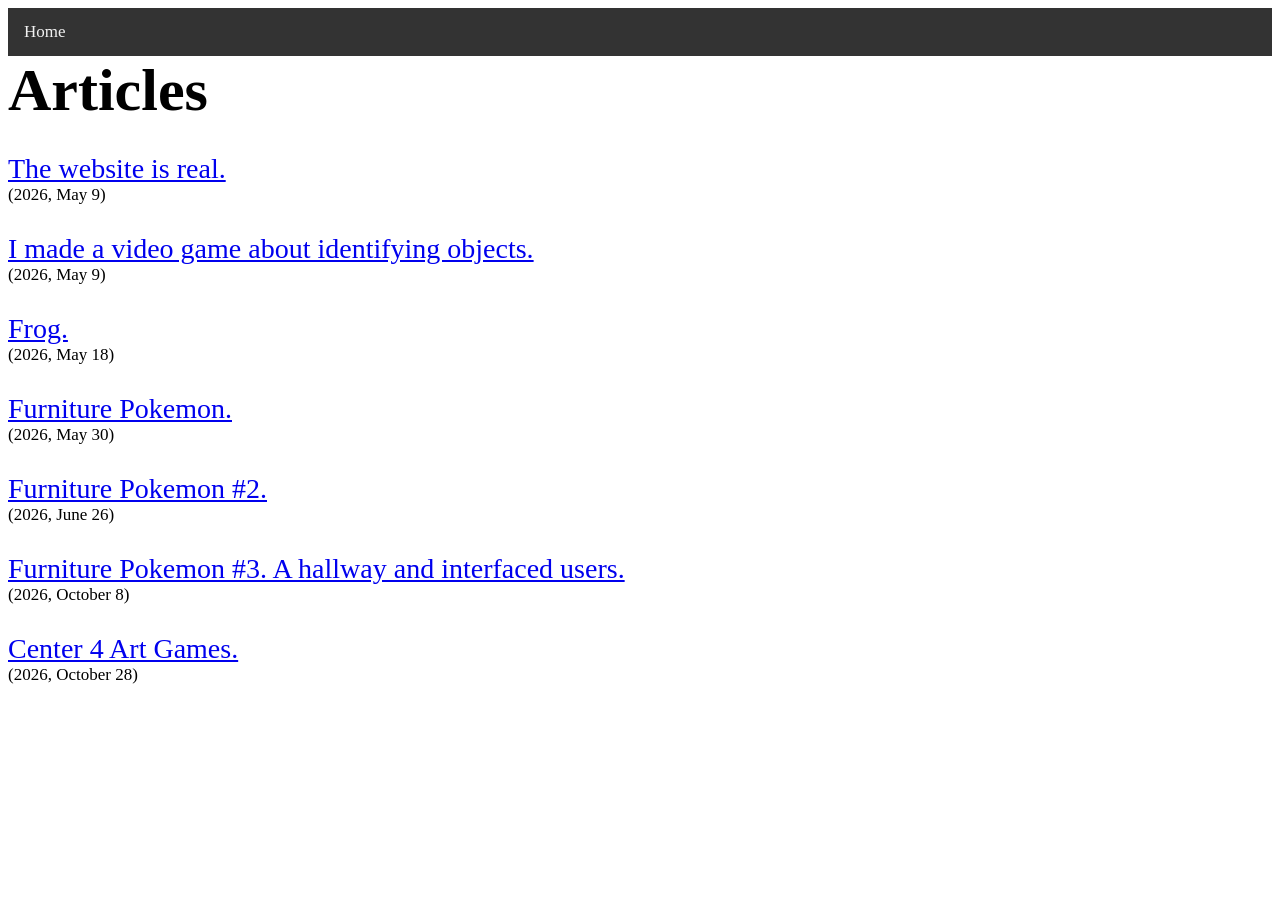
<file: index.html>
<html>
    <head>
        <link rel="stylesheet" href="mystyle.css">
    </head>

    <div class="topnav">
        <a href="../../index.html">Home</a>
    </div>

    <body>
        <h1 style="font-size: 60; margin-top: 0%; margin-bottom: 0%;" >Articles</h1>
    
        <p class="article">
            <a href="articles/the_website/the_website.html">The website is real.</a>
            <span class="date"><br>(2026, May 9)</span><br>
        </p>

        <p class="article">
            <a href="articles/identification/identification.html">I made a video game about identifying objects.</a>
            <span class="date"><br>(2026, May 9)</span><br>
        </p>

        <p class="article">
            <a href="articles/docsite/Website.html">Frog.</a>
            <span class="date"><br>(2026, May 18)</span><br>
        </p>

        <p class="article">
            <a href="articles/furnish/furnish.html">Furniture Pokemon.</a>
            <span class="date"><br>(2026, May 30)</span><br>
        </p>

        <p class="article">
            <a href="articles/furnish2/furnish2.html">Furniture Pokemon #2.</a>
            <span class="date"><br>(2026, June 26)</span><br>
        </p>
        
        <p class="article">
            <a href="articles/furnish3/furnish3.html">Furniture Pokemon #3. A hallway and interfaced users.</a>
            <span class="date"><br>(2026, October 8)</span><br>
        </p>

        <p class="article">
            <a href="articles/c4ag/c4ag.html">Center 4 Art Games.</a>
            <span class="date"><br>(2026, October 28)</span><br>
        </p>
        <!-- <p class="article">
            <a href="articles/the_website/the_website.html">The website is real.</a>
            <span class="date"><br>(2026, May 9)</span><br>
        </p> -->
    </body>
    
</html>
</file>
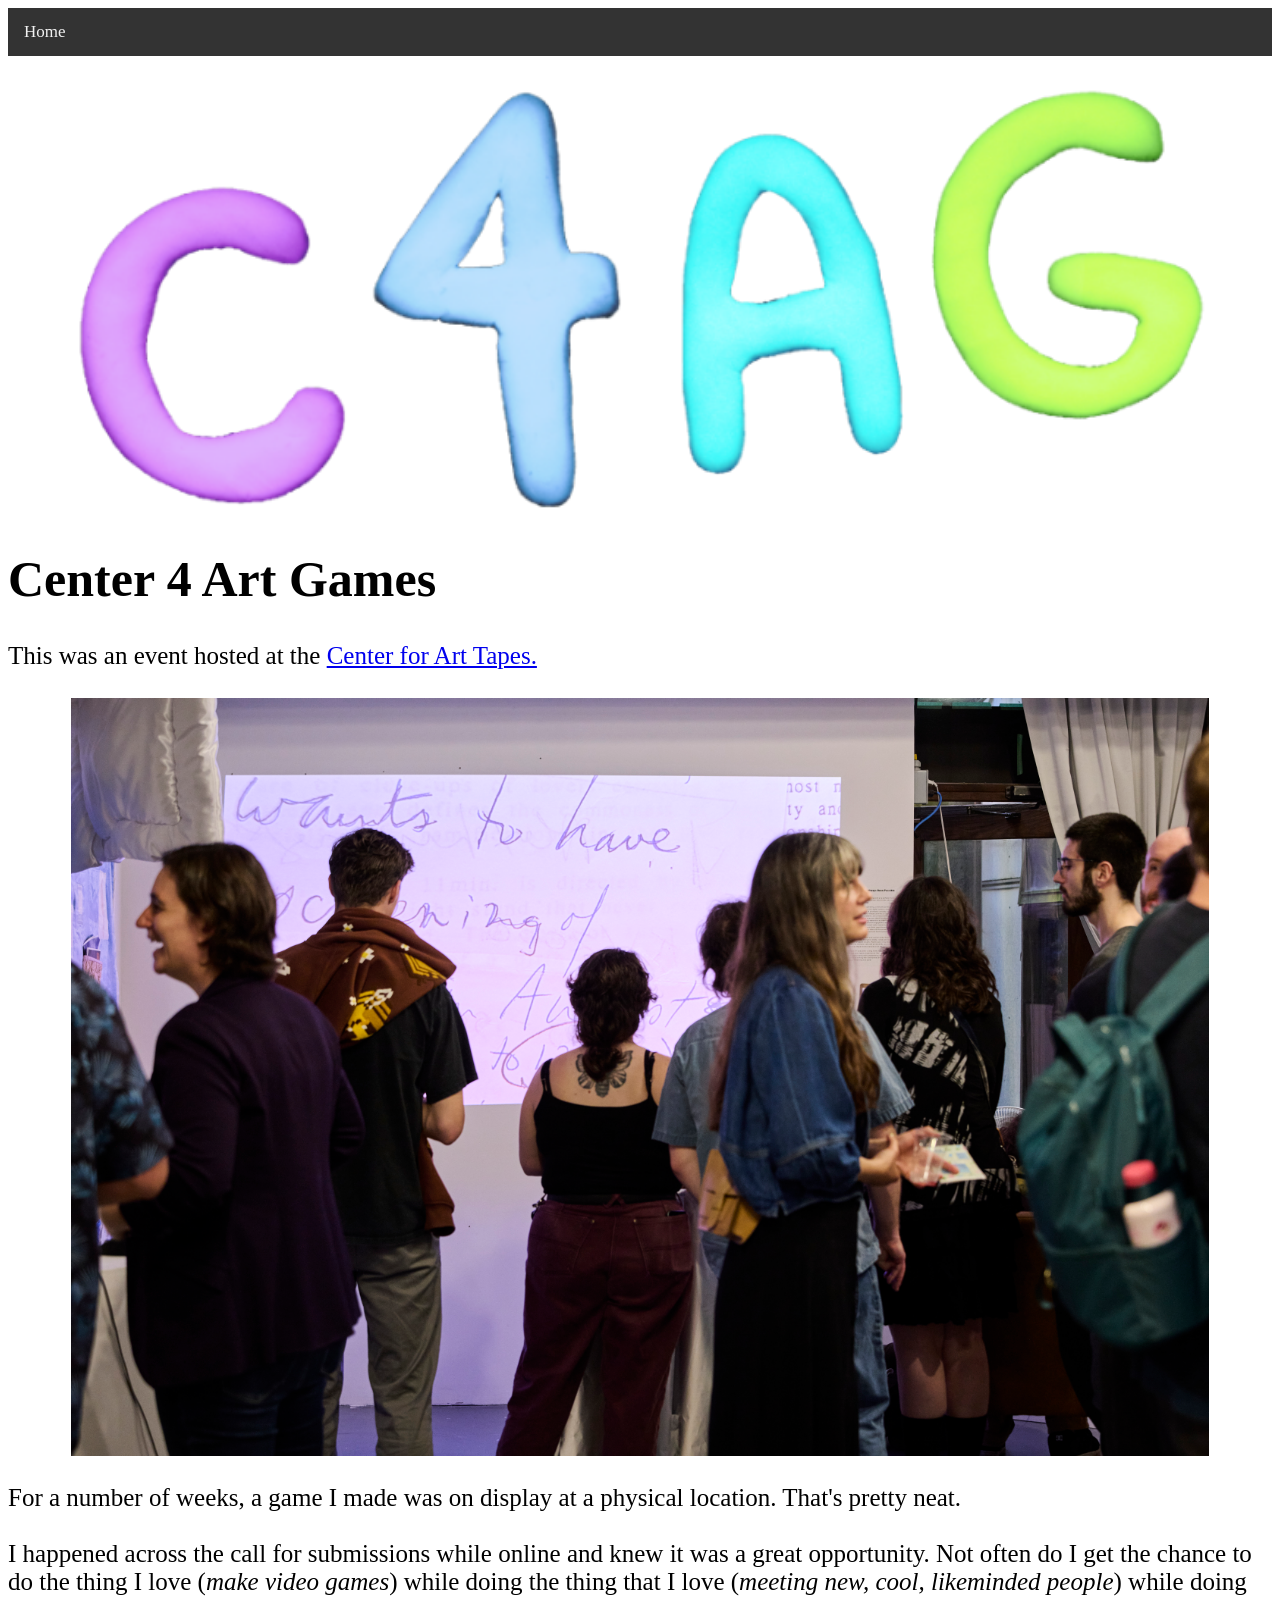
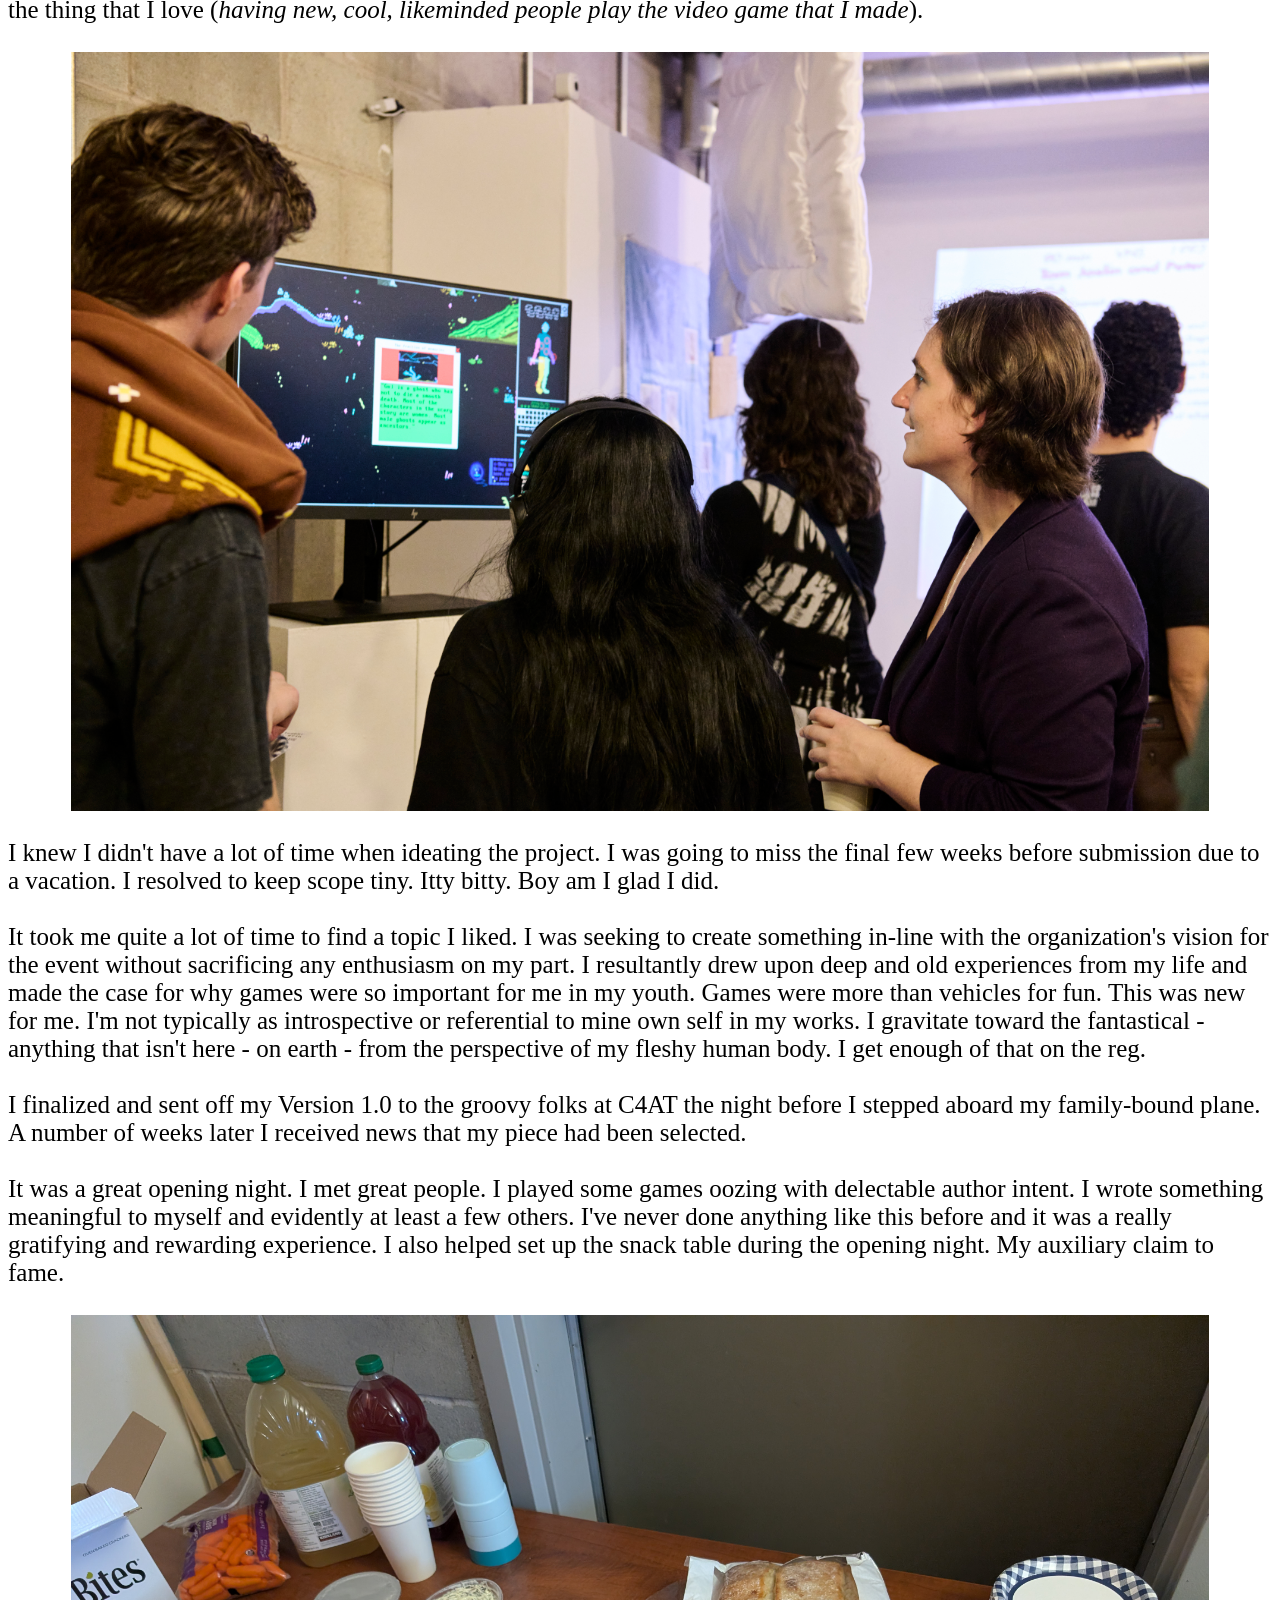
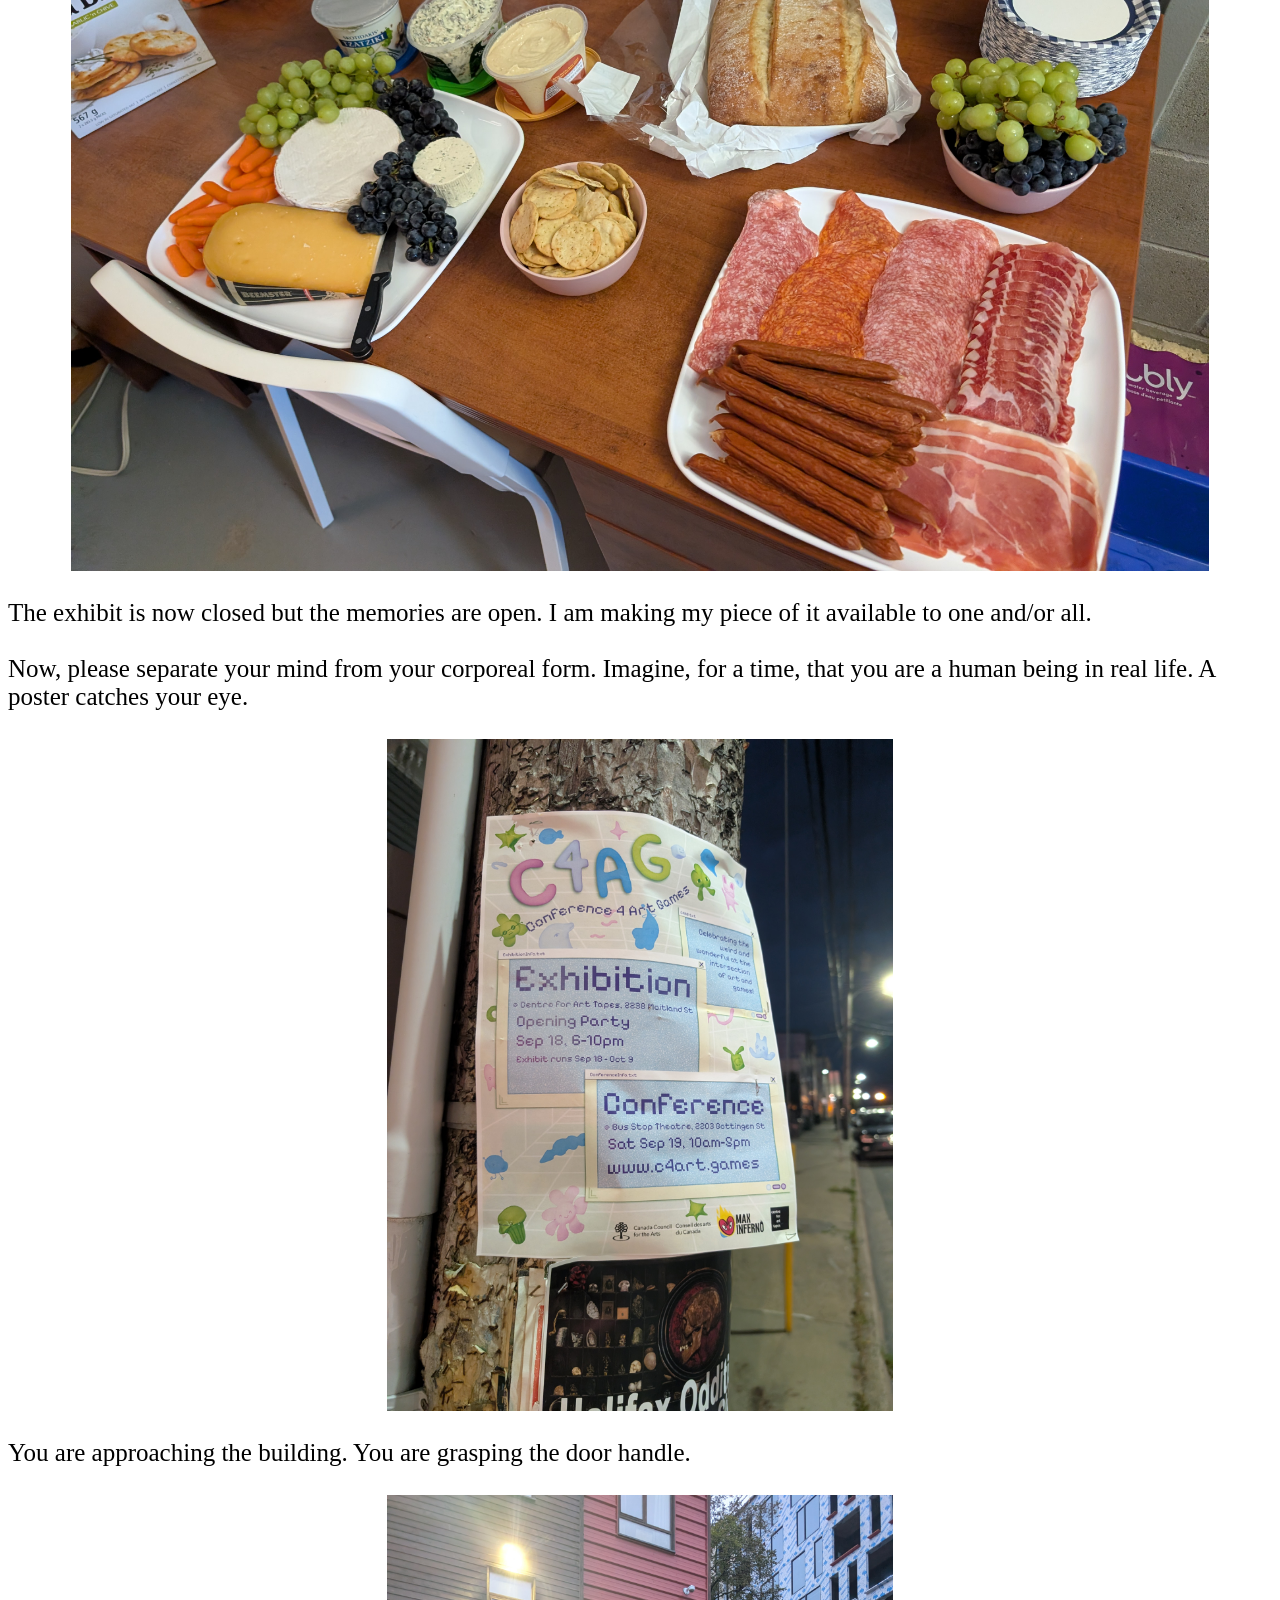
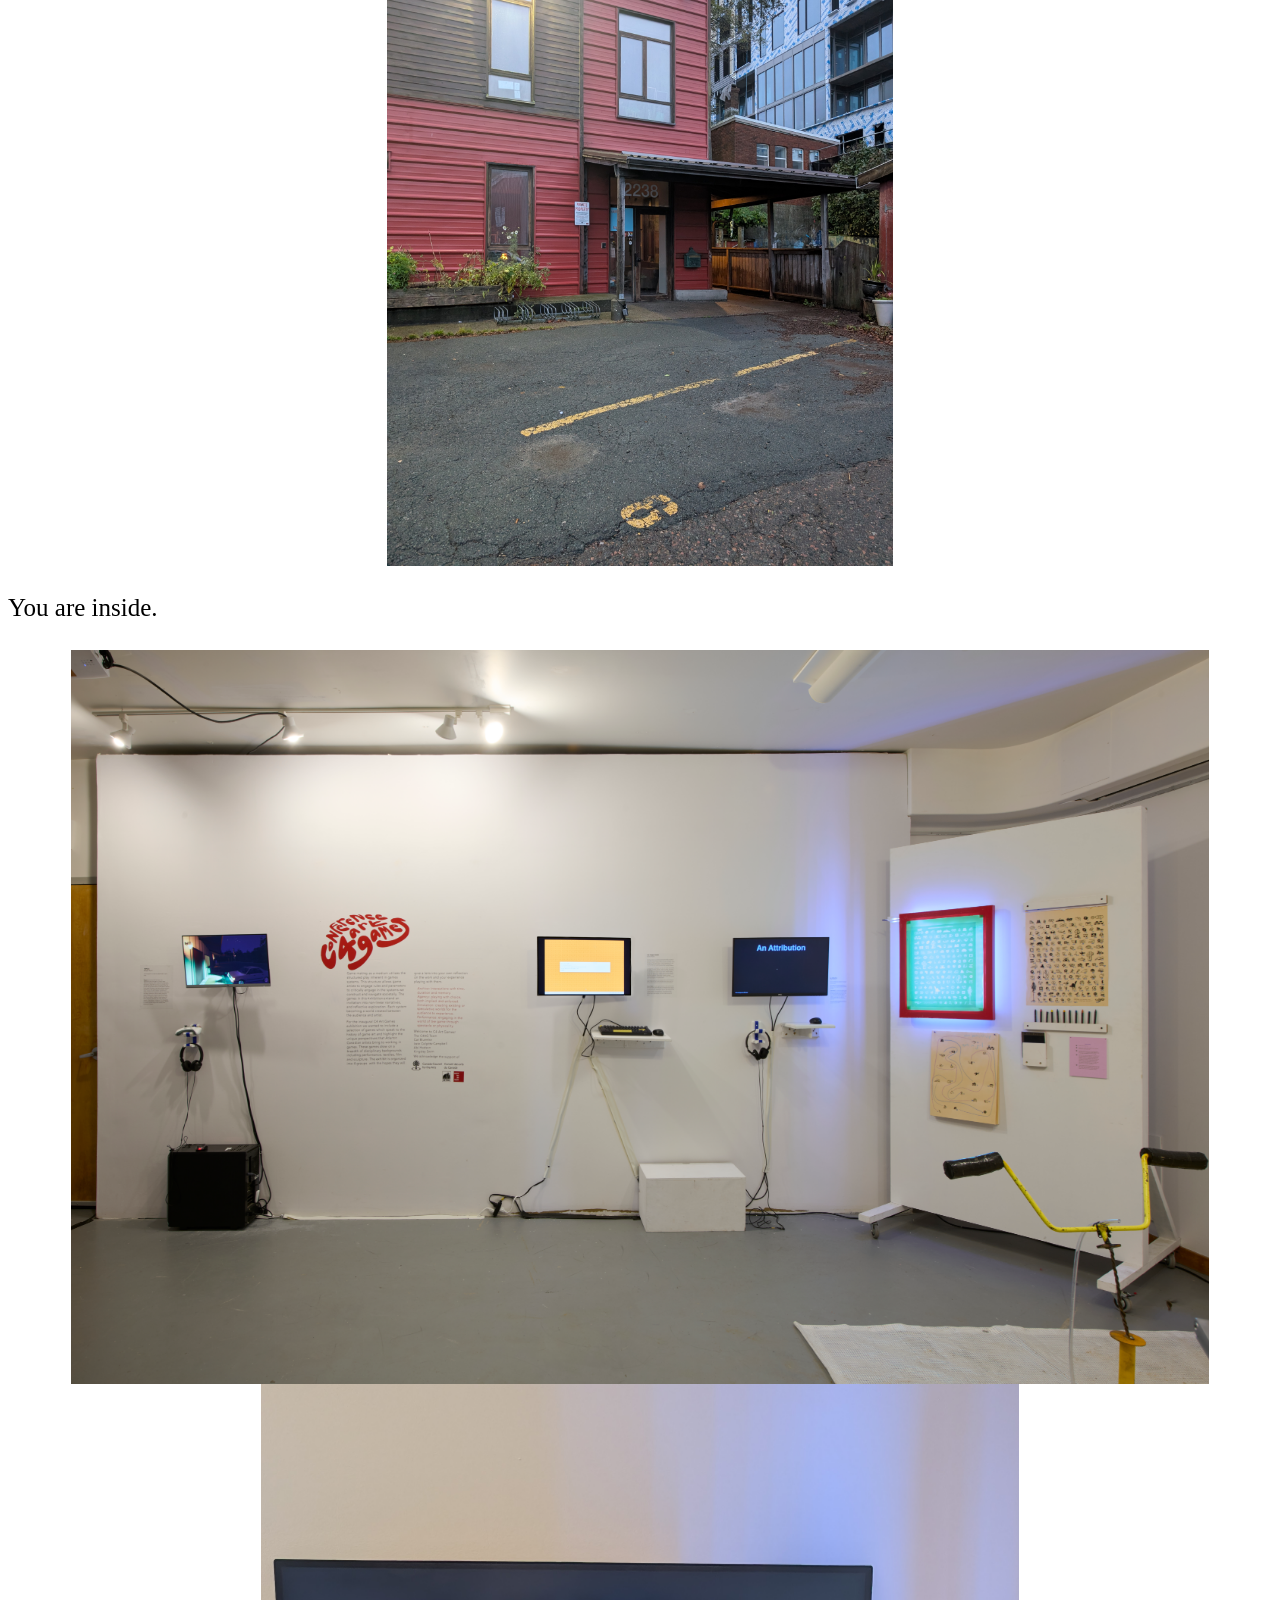
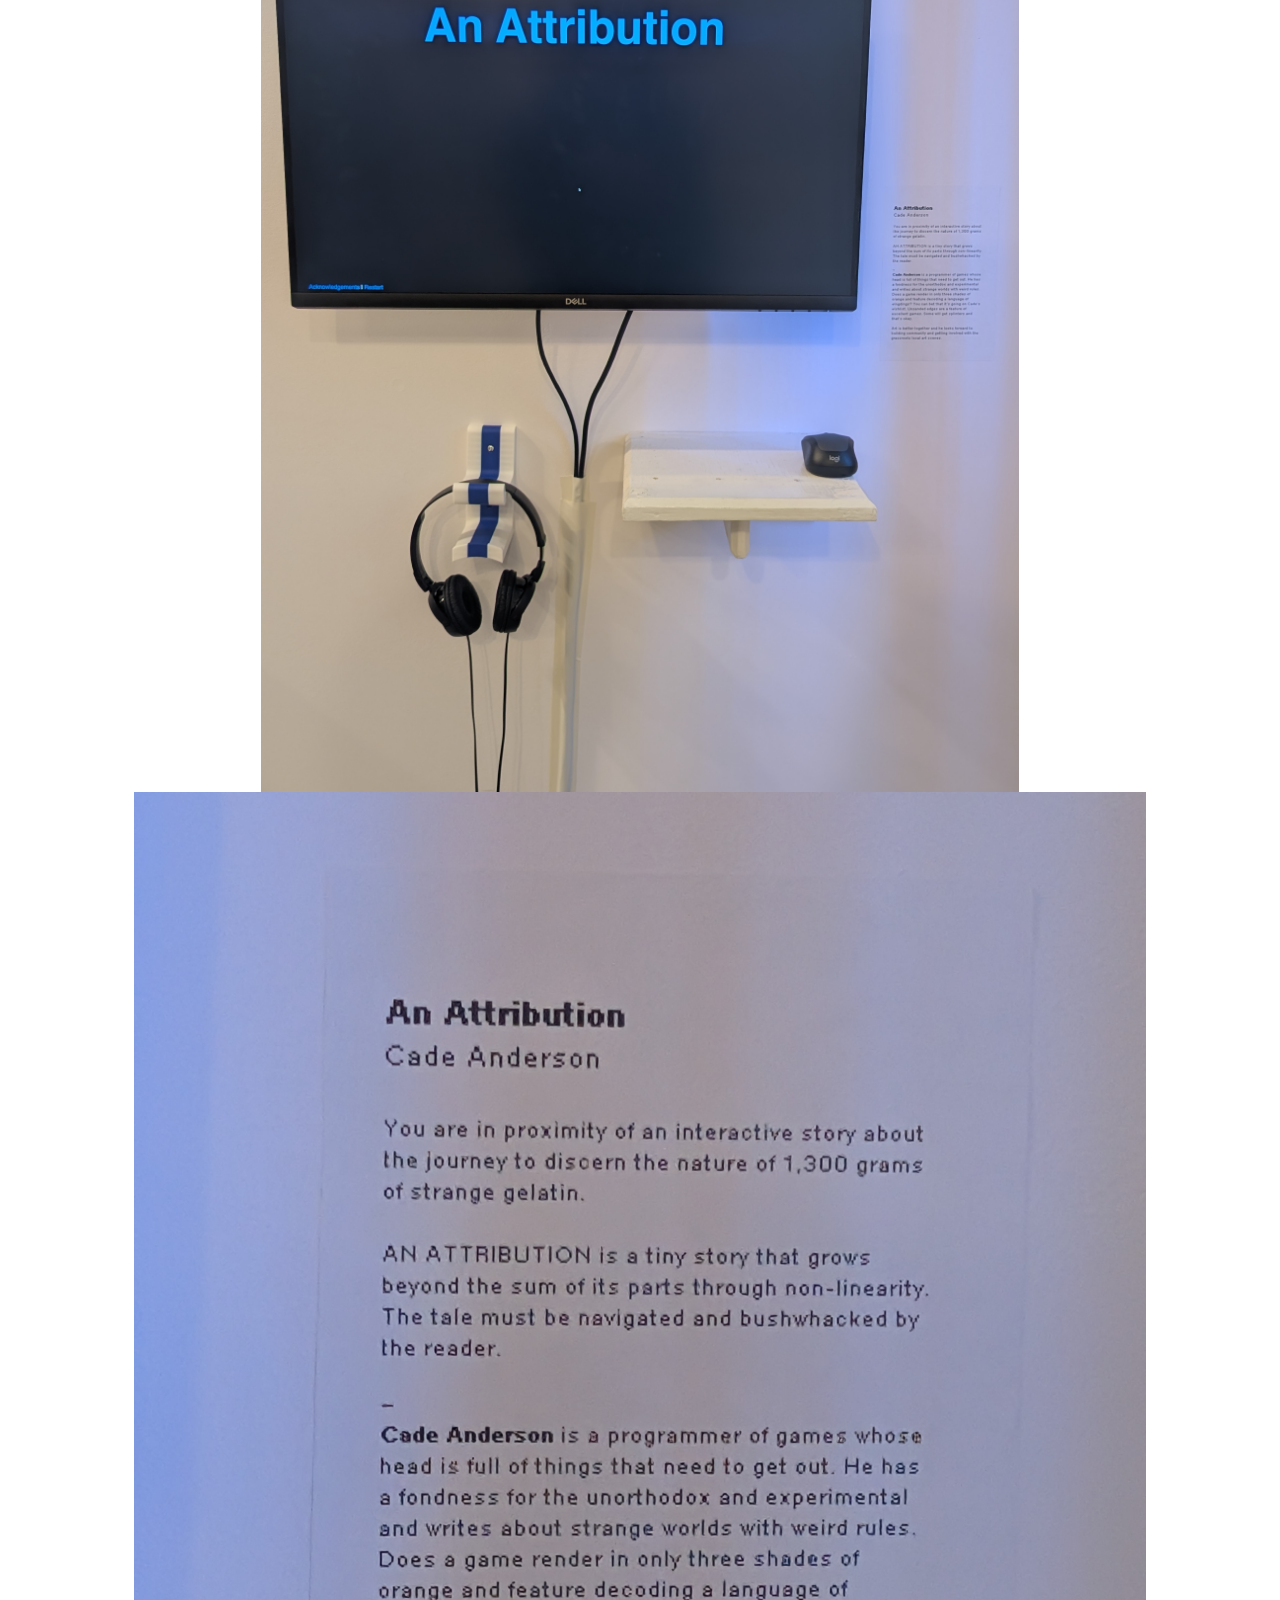
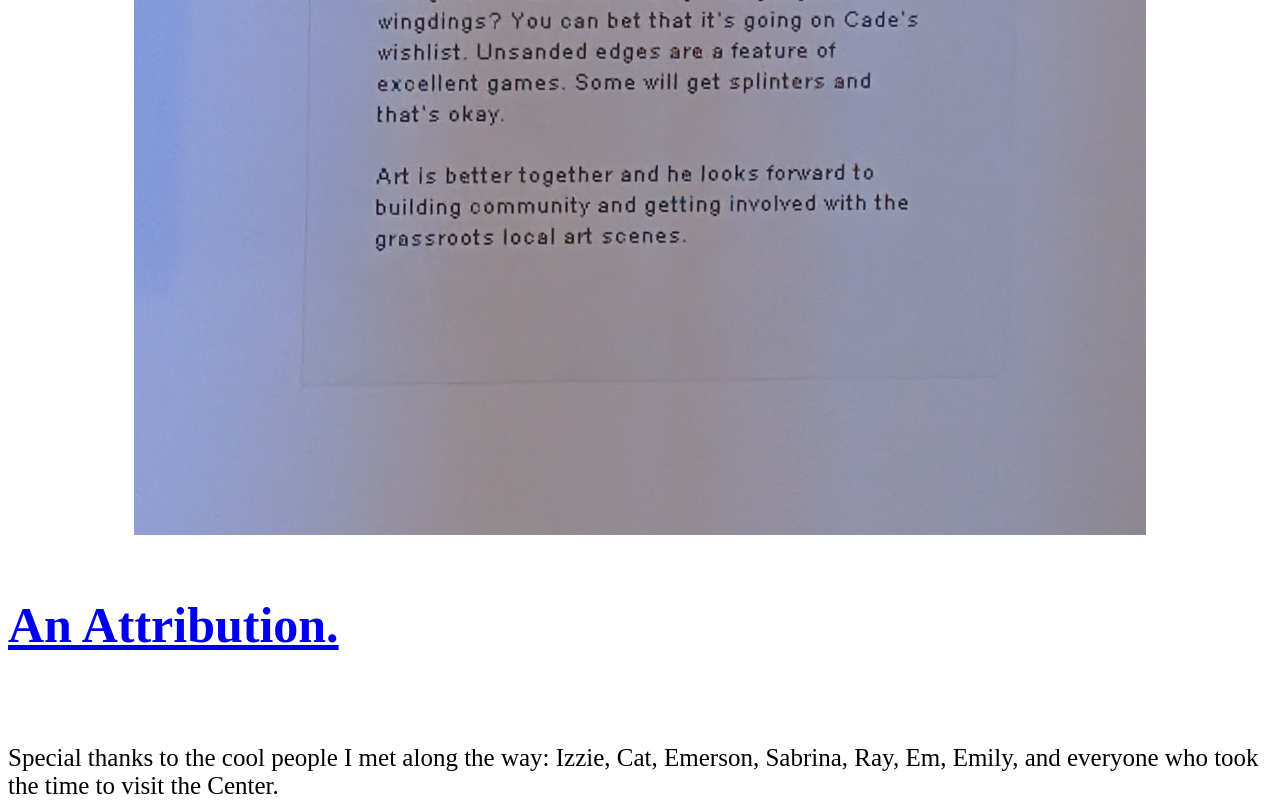
<file: articles/c4ag/c4ag.html>
<html>
    <head>
        <TITLE>Center 4 Art Games</TITLE>
        <link rel="stylesheet" href="../../mystyle.css">
    </head>

    <div class="topnav">
        <a href="../../index.html">Home</a>
    </div>
    <br>
    <img src="c4ag.png" width="90%" alt="" class="center">
    <h1>Center 4 Art Games</h1>

    This was an event hosted at the <a href="https://www.cfat.ca/">Center for Art Tapes.</a> 
    <br><br>

    <img src="event1.jpg" width="90%" alt="" class="center">
    <br>
    For a number of weeks, a game I made was on display at a physical location. That's pretty neat.
    <br><br>
    
    I happened across the call for submissions while online and knew it was a great opportunity. Not often do I get the chance to do the thing I love (<i>make video games</i>) while doing the thing that I love (<i>meeting new, cool, likeminded people</i>) while doing the thing that I love (<i>having new, cool, likeminded people play the video game that I made</i>).
    <br><br>
    <img src="event2.jpg" width="90%" alt="" class="center">
    <br>
    
    I knew I didn't have a lot of time when ideating the project. I was going to miss the final few weeks before submission due to a vacation. I resolved to keep scope tiny. Itty bitty. Boy am I glad I did.
    <br><br>
    It took me quite a lot of time to find a topic I liked. I was seeking to create something in-line with the organization's vision for the event without sacrificing any enthusiasm on my part. I resultantly drew upon deep and old experiences from my life and made the case for why games were so important for me in my youth. Games were more than vehicles for fun.
    This was new for me. I'm not typically as introspective or referential to mine own self in my works. I gravitate toward the fantastical - anything that isn't here - on earth - from the perspective of my fleshy human body. I get enough of that on the reg.
    <br><br>
     I finalized and sent off my Version 1.0 to the groovy folks at C4AT the night before I stepped aboard my family-bound plane. A number of weeks later I received news that my piece had been selected.
    <br><br>
    It was a great opening night. I met great people. I played some games oozing with delectable author intent. I wrote something meaningful to myself and evidently at least a few others. I've never done anything like this before and it was a really gratifying and rewarding experience. I also helped set up the snack table during the opening night. My auxiliary claim to fame.
    <br><br>
    <img src="food.jpg" width="90%" alt="" class="center">

    <br>
     
    The exhibit is now closed but the memories are open. I am making my piece of it available to one and/or all. 
    <br><br>

    Now, please separate your mind from your corporeal form. Imagine, for a time, that you are a human being in real life. A poster catches your eye.

    <br><br>
    <img src="poster.jpg" width="40%" alt="" class="center">
    <br>

    You are approaching the building. You are grasping the door handle. 

    <br><br>
    <img src="building.jpg" width="40%" alt="" class="center">
    <br>
    
    You are inside.
    <br><br>
    <img src="event3.jpg" width="90%" alt="" class="center">
    <img src="event4.jpg" width="60%" alt="" class="center">
    <img src="event5.jpg" width="80%" alt="" class="center">

    <br>
    <h1><a href="https://edacth.itch.io/an-attribution">An Attribution.</a> </h1>
    <br><br>
    Special thanks to the cool people I met along the way: Izzie, Cat, Emerson, Sabrina, Ray, Em, Emily, and everyone who took the time to visit the Center.
</html>
</file>
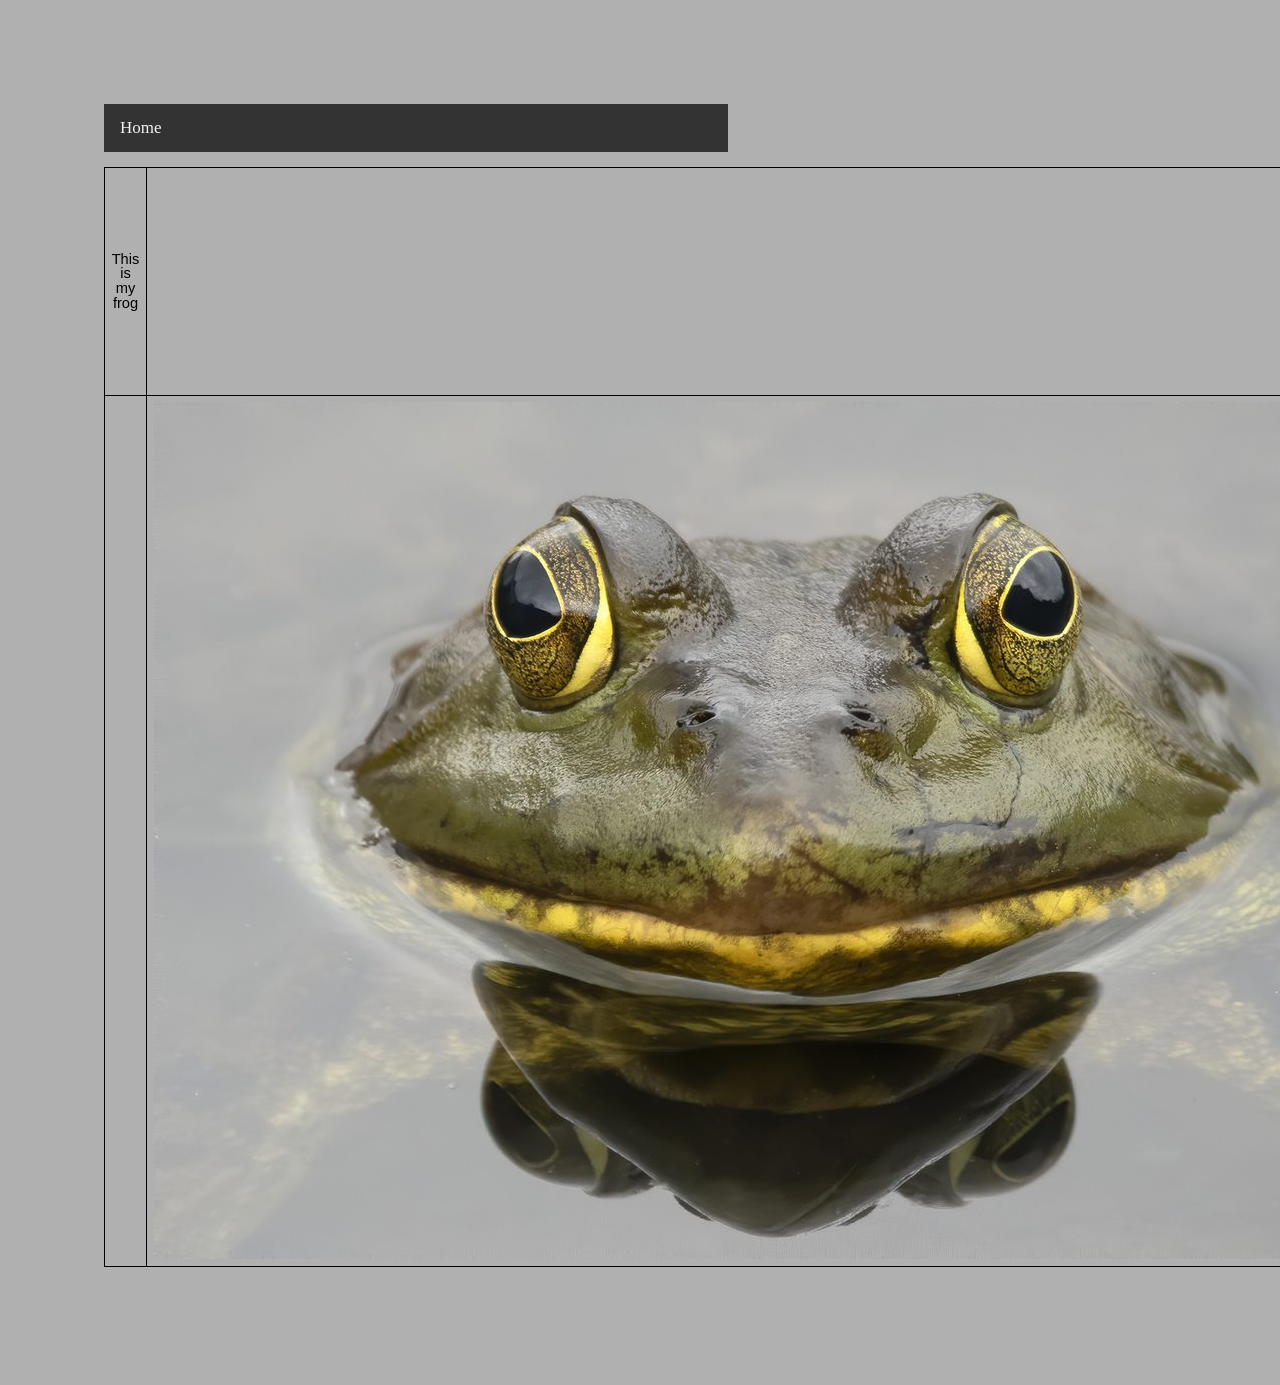
<file: articles/docsite/Website.html>
<html>
  <head>
    <meta content="text/html; charset=UTF-8" http-equiv="content-type">
    <link rel="stylesheet" href="../../mystyle.css">
    <style type="text/css">ol{margin:0;padding:0}table td,table th{padding:0}.c4{border-right-style:solid;padding:5pt 5pt 5pt 5pt;border-bottom-color:#000000;border-top-width:1pt;border-right-width:1pt;border-left-color:#000000;vertical-align:top;border-right-color:#000000;border-left-width:1pt;border-top-style:solid;border-left-style:solid;border-bottom-width:1pt;width:250pt;border-top-color:#000000;border-bottom-style:solid}.c5{border-right-style:solid;padding:5pt 5pt 5pt 5pt;border-bottom-color:#000000;border-top-width:1pt;border-right-width:1pt;border-left-color:#000000;vertical-align:middle;border-right-color:#000000;border-left-width:1pt;border-top-style:solid;border-left-style:solid;border-bottom-width:1pt;width:250pt;border-top-color:#000000;border-bottom-style:solid}.c6{color:#b0b0b0;font-weight:400;text-decoration:none;vertical-align:baseline;font-size:11pt;font-family:"Arial";font-style:normal}.c3{color:#000000;font-weight:400;text-decoration:none;vertical-align:baseline;font-size:11pt;font-family:"Arial";font-style:normal}.c10{padding-top:0pt;padding-bottom:0pt;line-height:1.15;orphans:2;widows:2;text-align:left;height:11pt}.c1{padding-top:0pt;padding-bottom:0pt;line-height:1.0;text-align:left;height:11pt}.c7{padding-top:0pt;padding-bottom:0pt;line-height:1.0;text-align:left}.c8{margin-left:auto;border-spacing:0;border-collapse:collapse;margin-right:auto}.c9{padding-top:0pt;padding-bottom:0pt;line-height:1.0;text-align:center}.c11{background-color:#b0b0b0;max-width:468pt;padding:72pt 72pt 72pt 72pt}.c2{height:170.9pt}.c0{height:164.2pt}.title{padding-top:0pt;color:#000000;font-size:26pt;padding-bottom:3pt;font-family:"Arial";line-height:1.15;page-break-after:avoid;orphans:2;widows:2;text-align:left}.subtitle{padding-top:0pt;color:#666666;font-size:15pt;padding-bottom:16pt;font-family:"Arial";line-height:1.15;page-break-after:avoid;orphans:2;widows:2;text-align:left}li{color:#000000;font-size:11pt;font-family:"Arial"}p{margin:0;color:#000000;font-size:11pt;font-family:"Arial"}h1{padding-top:20pt;color:#000000;font-size:20pt;padding-bottom:6pt;font-family:"Arial";line-height:1.15;page-break-after:avoid;orphans:2;widows:2;text-align:left}h2{padding-top:18pt;color:#000000;font-size:16pt;padding-bottom:6pt;font-family:"Arial";line-height:1.15;page-break-after:avoid;orphans:2;widows:2;text-align:left}h3{padding-top:16pt;color:#434343;font-size:14pt;padding-bottom:4pt;font-family:"Arial";line-height:1.15;page-break-after:avoid;orphans:2;widows:2;text-align:left}h4{padding-top:14pt;color:#666666;font-size:12pt;padding-bottom:4pt;font-family:"Arial";line-height:1.15;page-break-after:avoid;orphans:2;widows:2;text-align:left}h5{padding-top:12pt;color:#666666;font-size:11pt;padding-bottom:4pt;font-family:"Arial";line-height:1.15;page-break-after:avoid;orphans:2;widows:2;text-align:left}h6{padding-top:12pt;color:#666666;font-size:11pt;padding-bottom:4pt;font-family:"Arial";line-height:1.15;page-break-after:avoid;font-style:italic;orphans:2;widows:2;text-align:left}</style>
  </head>

  <div class="topnav">
    <a href="../../index.html">Home</a>
  </div>

  <body class="c11 doc-content">
    <p class="c10">
      <span class="c3">
        
      </span>
    </p>
    <table class="c8">
      <tr class="c2">
        <td class="c5" colspan="1" rowspan="1">
          <p class="c9">
            <span class="c3">
              This is my frog</span>
          </p>
        </td>
        <td class="c4" colspan="1" rowspan="1">
          <p class="c1">
            <span class="c6">
              
            </span>
          </p>
        </td>
      </tr>
      <tr class="c0">
        <td class="c4" colspan="1" rowspan="1">
          <p class="c1">
            <span class="c3">
              
            </span>
          </p>
        </td>
        <td class="c4" colspan="1" rowspan="1">
          <p class="c7">
            <span style="overflow: hidden; display: inline-block; margin: 0.00px 0.00px; border: 0.00px solid #000000; transform: rotate(0.00rad) translateZ(0px); -webkit-transform: rotate(0.00rad) translateZ(0px); width: 1224.00px; height: 857.00px;">
              <img alt="" src="images/image1.png" style="width: 1224.00px; height: 857.00px; margin-left: 0.00px; margin-top: 0.00px; transform: rotate(0.00rad) translateZ(0px); -webkit-transform: rotate(0.00rad) translateZ(0px);" title="">
            </span>
          </p>
        </td>
      </tr>
    </table>
    <p class="c10">
      <span class="c3">
        
      </span>
    </p>
  </body>
</html>
</file>
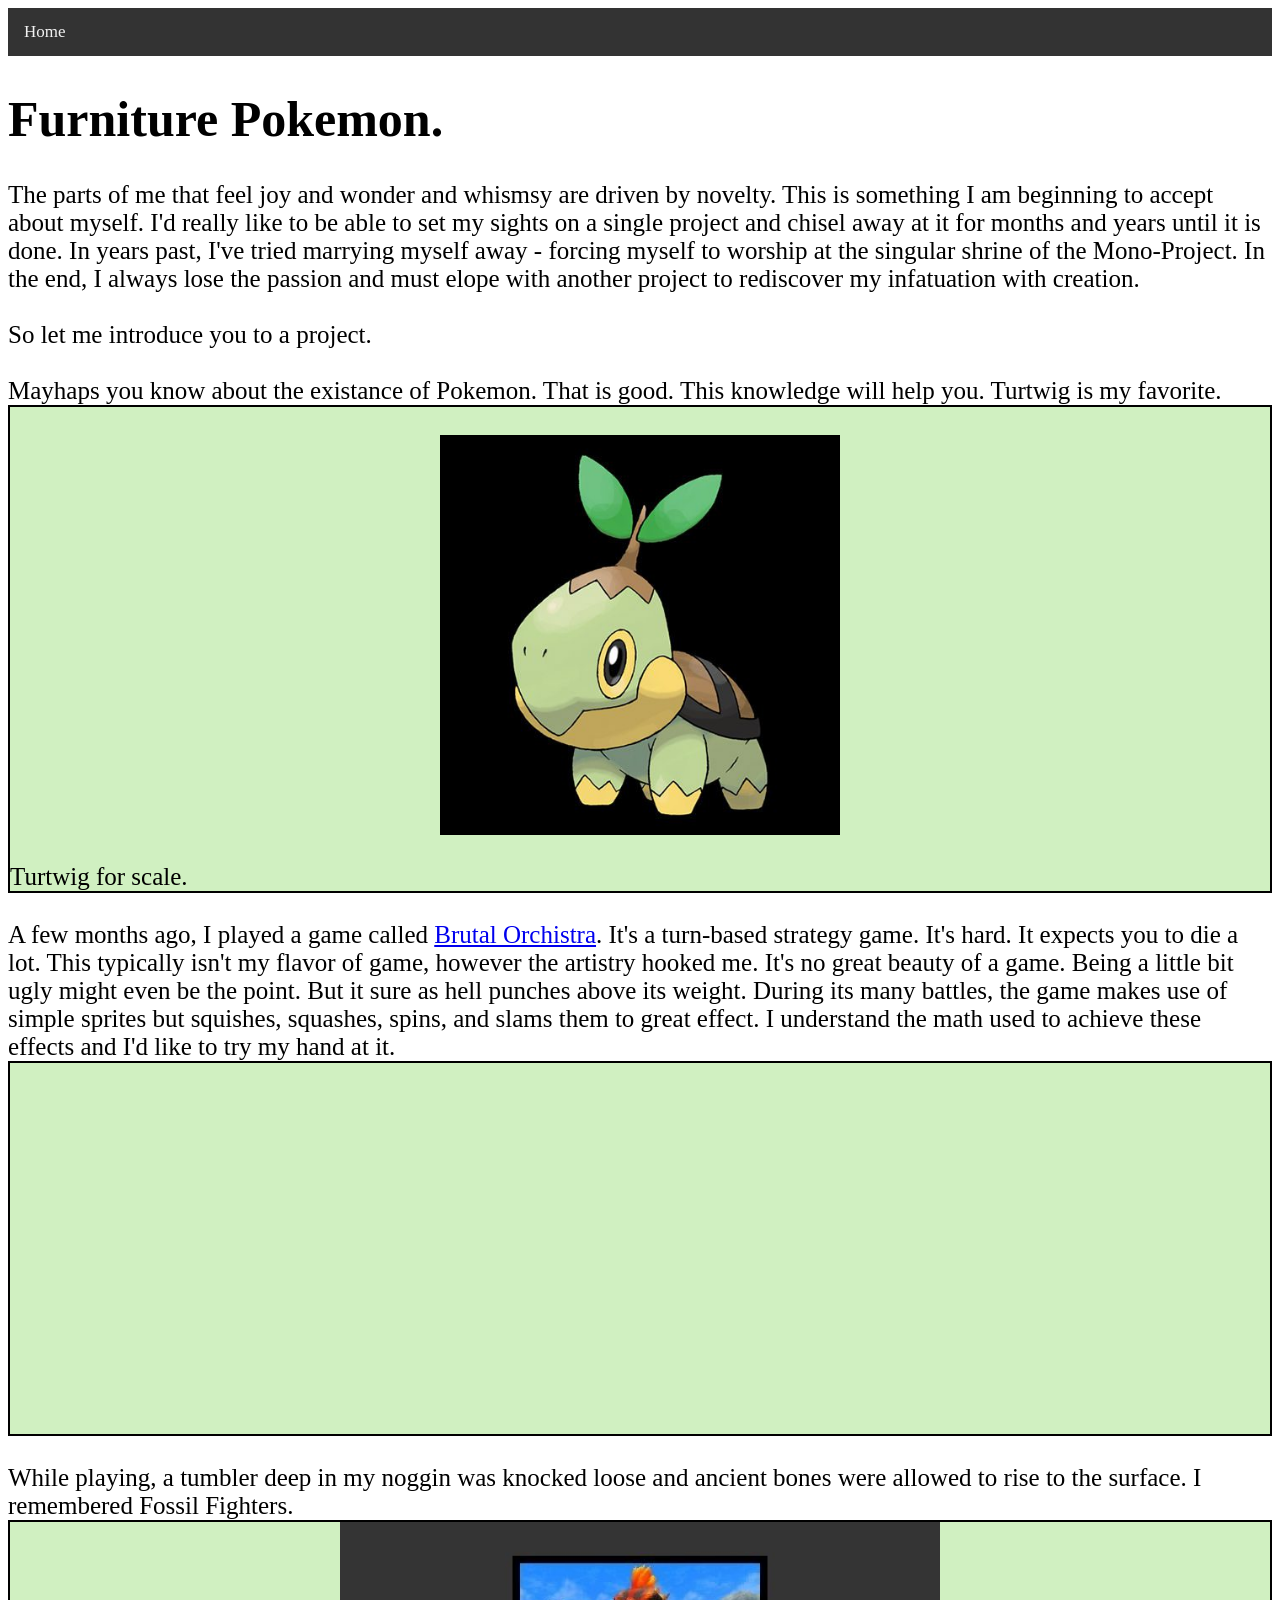
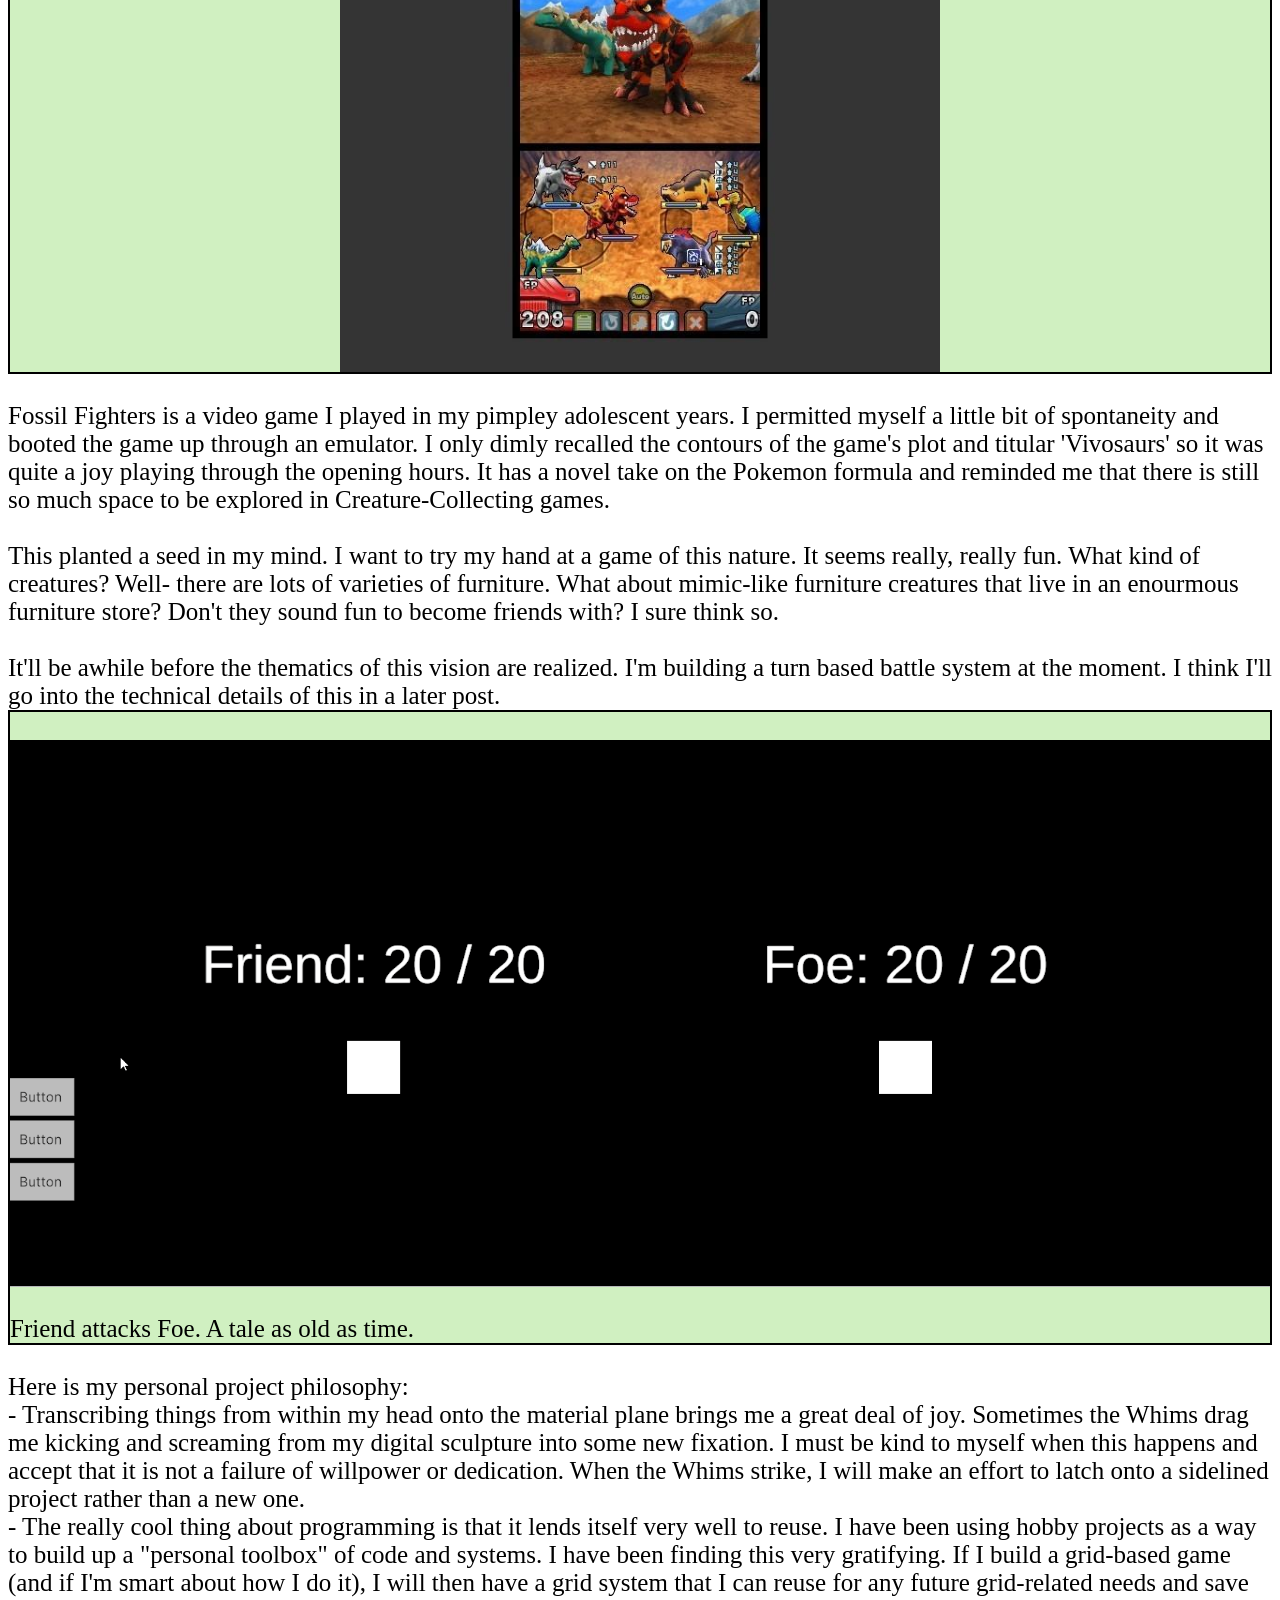
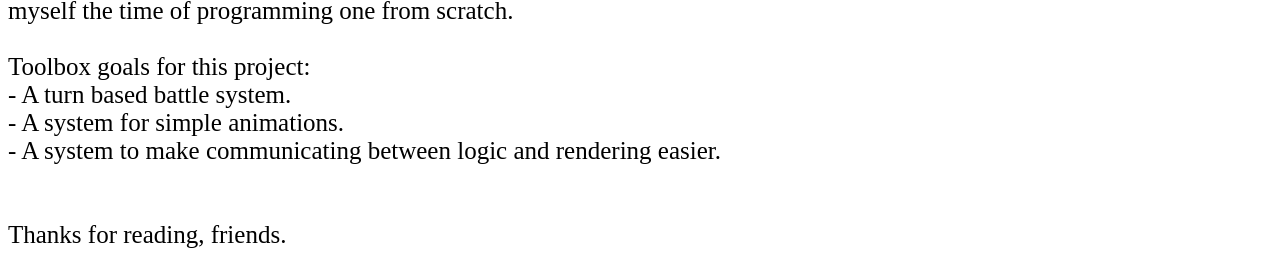
<file: articles/furnish/furnish.html>
<html>
    <head>
        <TITLE>Furniture Pokemon</TITLE>
        <link rel="stylesheet" href="../../mystyle.css">
    </head>

<div class="topnav">
  <a href="../../index.html">Home</a>
</div>

    <h1>Furniture Pokemon.</h1>

    The parts of me that feel joy and wonder and whismsy are driven by novelty. This is something I am beginning to accept about myself. I'd really like to be able to set my sights on a single project and chisel away at it for months and years until it is done. In years past, I've tried marrying myself away - forcing myself to worship at the singular shrine of the Mono-Project. In the end, I always lose the passion and must elope with another project to rediscover my infatuation with creation.
    <br><br>
    So let me introduce you to a project.
    <br><br>
    Mayhaps you know about the existance of Pokemon. That is good. This knowledge will help you. Turtwig is my favorite. 
    <br>
    <div class="callout">
        <br>
        <img src="turtwig.jpg" width="400" alt="" class="center">
        <br>
        Turtwig for scale.
        <br>
    </div>
    
    <br>
    A few months ago, I played a game called <a href="https://store.steampowered.com/app/1734320/Brutal_Orchestra/">Brutal Orchistra</a>. It's a turn-based strategy game. It's hard. It expects you to die a lot. This typically isn't my flavor of game, however the artistry hooked me. It's no great beauty of a game. Being a little bit ugly might even be the point. But it sure as hell punches above its weight. During its many battles, the game makes use of simple sprites but squishes, squashes, spins, and slams them to great effect. I understand the math used to achieve these effects and I'd like to try my hand at it.

    <div class="callout">
        <br>
        <iframe width="560" height="315" src="https://www.youtube.com/embed/NlP72KW_5rw?si=oPiPR4u2zuPtyiMe&amp;controls=0&amp;start=22" title="YouTube video player" frameborder="0" allow="accelerometer; autoplay; clipboard-write; encrypted-media; gyroscope; picture-in-picture; web-share" referrerpolicy="strict-origin-when-cross-origin" allowfullscreen></iframe>
        <br>
        
        <br>
    </div>
    <br>
    While playing, a tumbler deep in my noggin was knocked loose and ancient bones were allowed to rise to the surface. I remembered Fossil Fighters.
    <br>
    <div class="callout">
        <img src="fossil-fighters.jpeg" width="600" alt="" class="center">
    </div>
    <br>

    Fossil Fighters is a video game I played in my pimpley adolescent years. I permitted myself a little bit of spontaneity and booted the game up through an emulator. I only dimly recalled the contours of the game's plot and titular 'Vivosaurs' so it was quite a joy playing through the opening hours. It has a novel take on the Pokemon formula and reminded me that there is still so much space to be explored in Creature-Collecting games.
    <br><br>
    This planted a seed in my mind. I want to try my hand at a game of this nature. It seems really, really fun. What kind of creatures? Well- there are lots of varieties of furniture. What about mimic-like furniture creatures that live in an enourmous furniture store? Don't they sound fun to become friends with? I sure think so.
    <br><br>
    It'll be awhile before the thematics of this vision are realized. I'm building a turn based battle system at the moment. I think I'll go into the technical details of this in a later post.

    <div class="callout">
        <br>
        <img src="Furnish1.gif" width="100%" alt="" class="center">
        <br>
        Friend attacks Foe. A tale as old as time.
        <br>
    </div>

    <br>
    Here is my personal project philosophy:<br>
    - Transcribing things from within my head onto the material plane brings me a great deal of joy. Sometimes the Whims drag me kicking and screaming from my digital sculpture into some new fixation. I must be kind to myself when this happens and accept that it is not a failure of willpower or dedication. When the Whims strike, I will make an effort to latch onto a sidelined project rather than a new one. <br>
    - The really cool thing about programming is that it lends itself very well to reuse. I have been using hobby projects as a way to build up a "personal toolbox" of code and systems. I have been finding this very gratifying. If I build a grid-based game (and if I'm smart about how I do it), I will then have a grid system that I can reuse for any future grid-related needs and save myself the time of programming one from scratch.
<br><br>
    Toolbox goals for this project:<br>
    - A turn based battle system.<br>
    - A system for simple animations.<br>
    - A system to make communicating between logic and rendering easier.<br>
<br><br>
    Thanks for reading, friends.

</html>
</file>
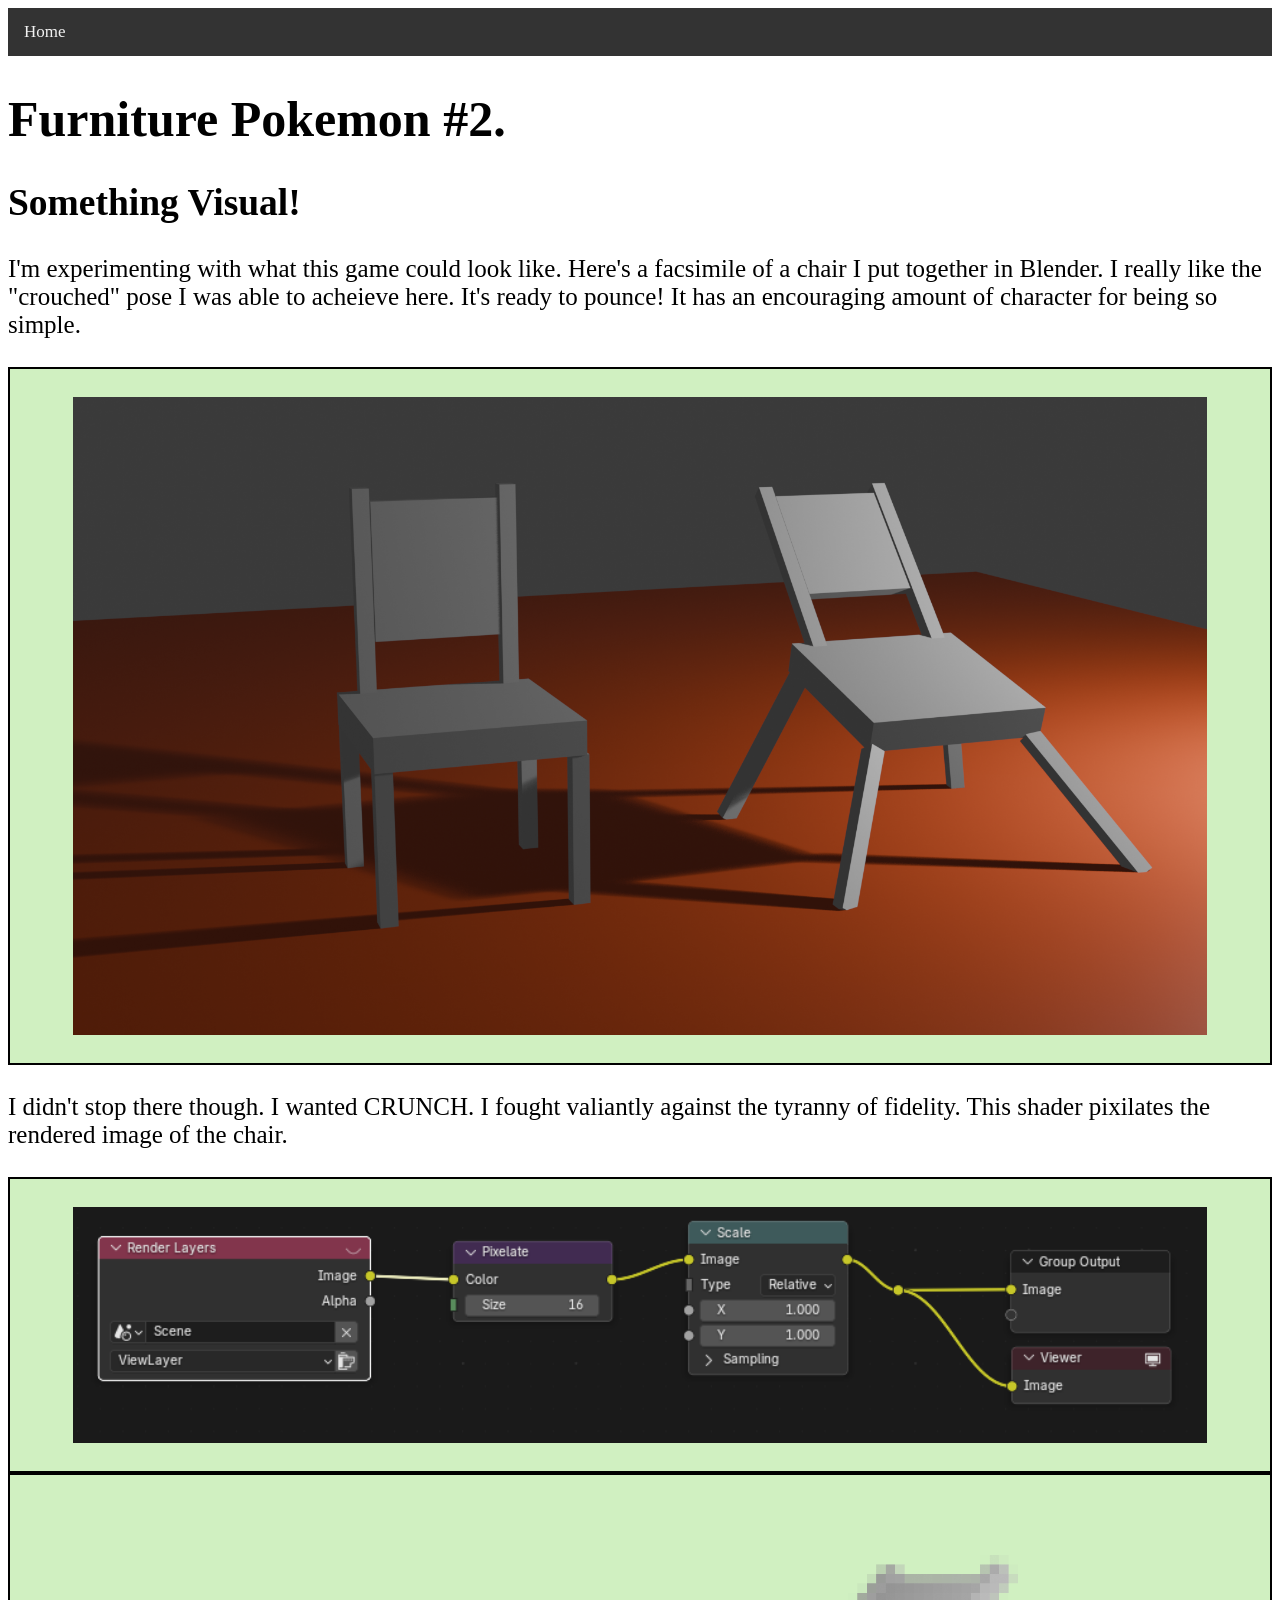
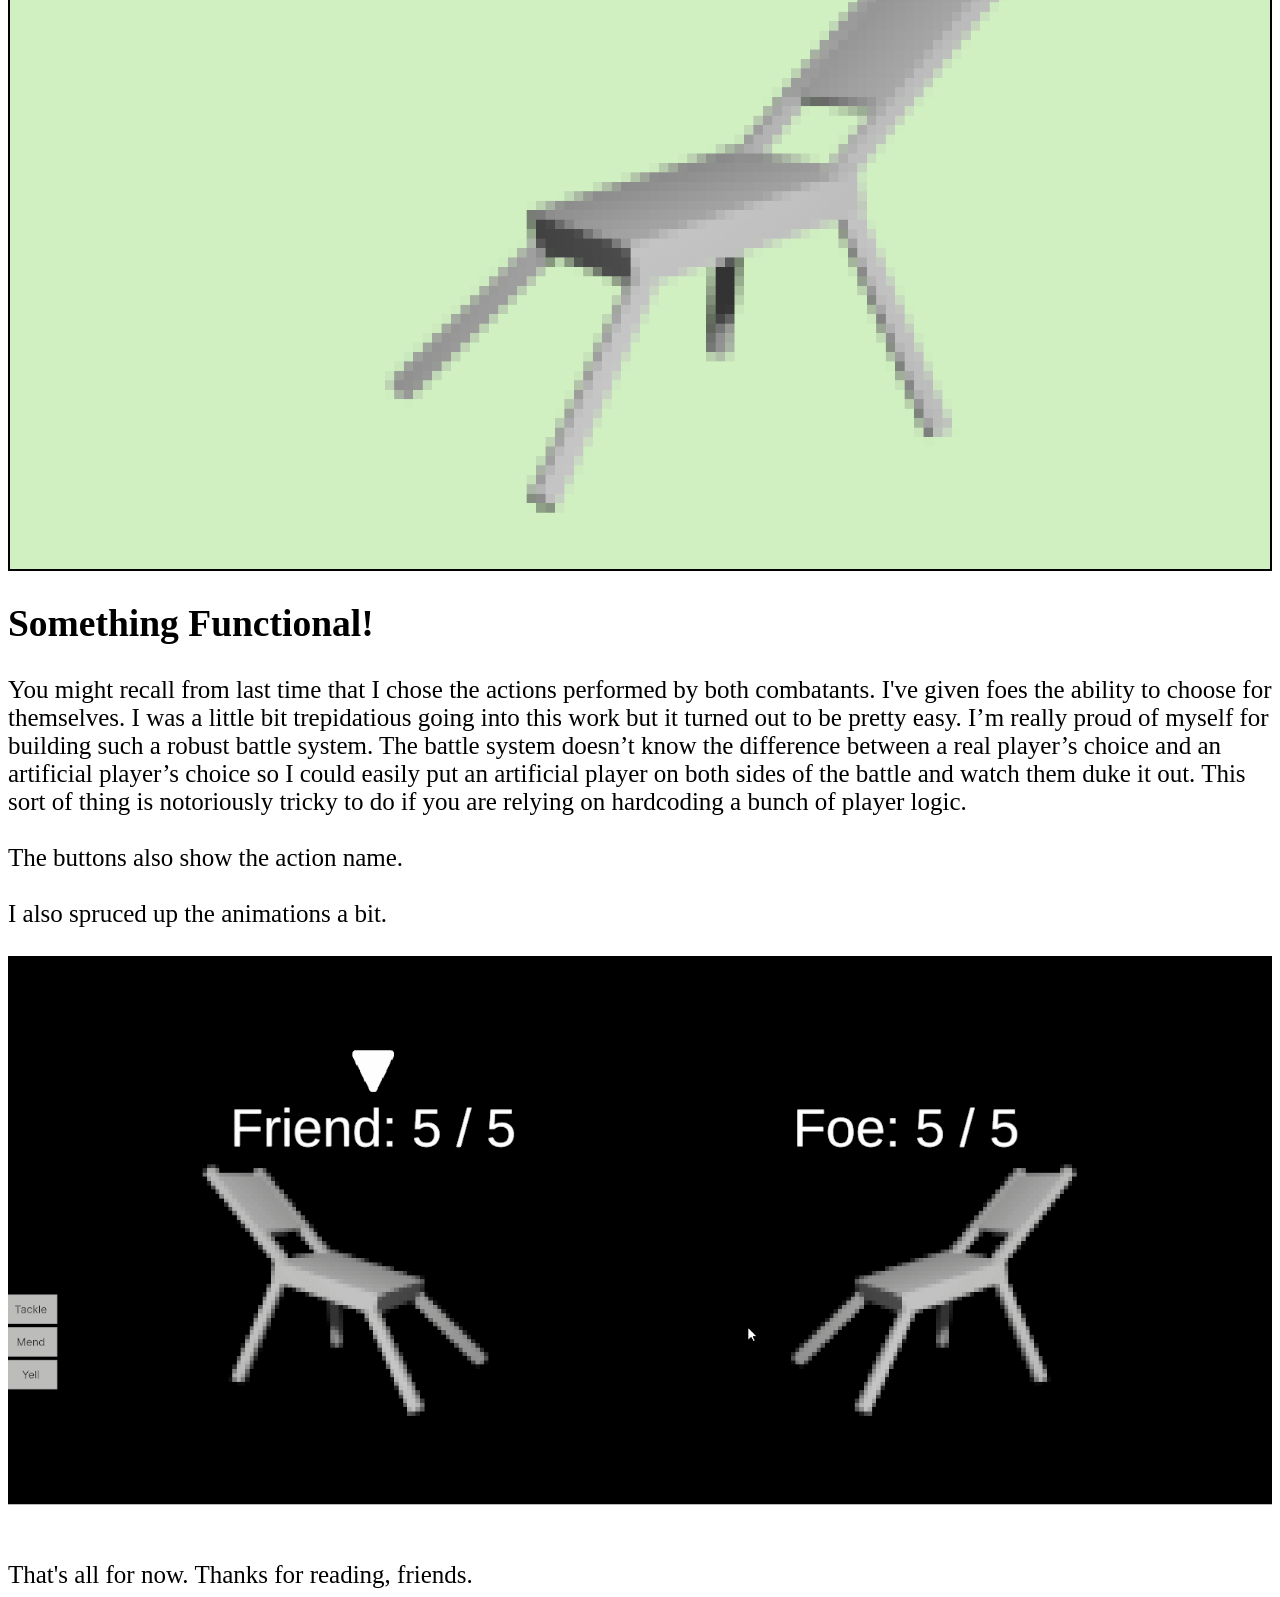
<file: articles/furnish2/furnish2.html>
<html>
    <head>
        <TITLE>Furniture Pokemon #2</TITLE>
        <link rel="stylesheet" href="../../mystyle.css">
    </head>

<div class="topnav">
  <a href="../../index.html">Home</a>
</div>

    <h1>Furniture Pokemon #2.</h1>

    <h2>Something Visual!</h2>
    I'm experimenting with what this game could look like. Here's a facsimile of a chair I put together in Blender. I really like the "crouched" pose I was able to acheieve here. It's ready to pounce! It has an encouraging amount of character for being so simple.
    <br><br>
    <div class="callout">
        <br>
        <img src="chair.png" width="90%" alt="" class="center">

        <br>
    </div>
<br>
I didn't stop there though. I wanted CRUNCH. I fought valiantly against the tyranny of fidelity. This shader pixilates the rendered image of the chair. 
<br><br>
<div class="callout">
        <br>
        <img src="blender.png" width="90%" alt="" class="center">

        <br>
    </div>

    <div class="callout">
        <br>
        <img src="ChairRender.png" width="90%" alt="" class="center">

        <br>
    </div>
    
    <h2>Something Functional!</h2>

    You might recall from last time that I chose the actions performed by both combatants. I've given foes the ability to choose for themselves. I was a little bit trepidatious going into this work but it turned out to be pretty easy. I’m really proud of myself for building such a robust battle system. The battle system doesn’t know the difference between a real player’s choice and an artificial player’s choice so I could easily put an artificial player on both sides of the battle and watch them duke it out. This sort of thing is notoriously tricky to do if you are relying on hardcoding a bunch of player logic.
    <br><br>
    
    The buttons also show the action name.

    <br><br>

    I also spruced up the animations a bit.
    
    <br><br>
    

    <img src="Furnish2.gif" width="100%" alt="" class="center">

<br><br>
    That's all for now. Thanks for reading, friends.

</html>
</file>
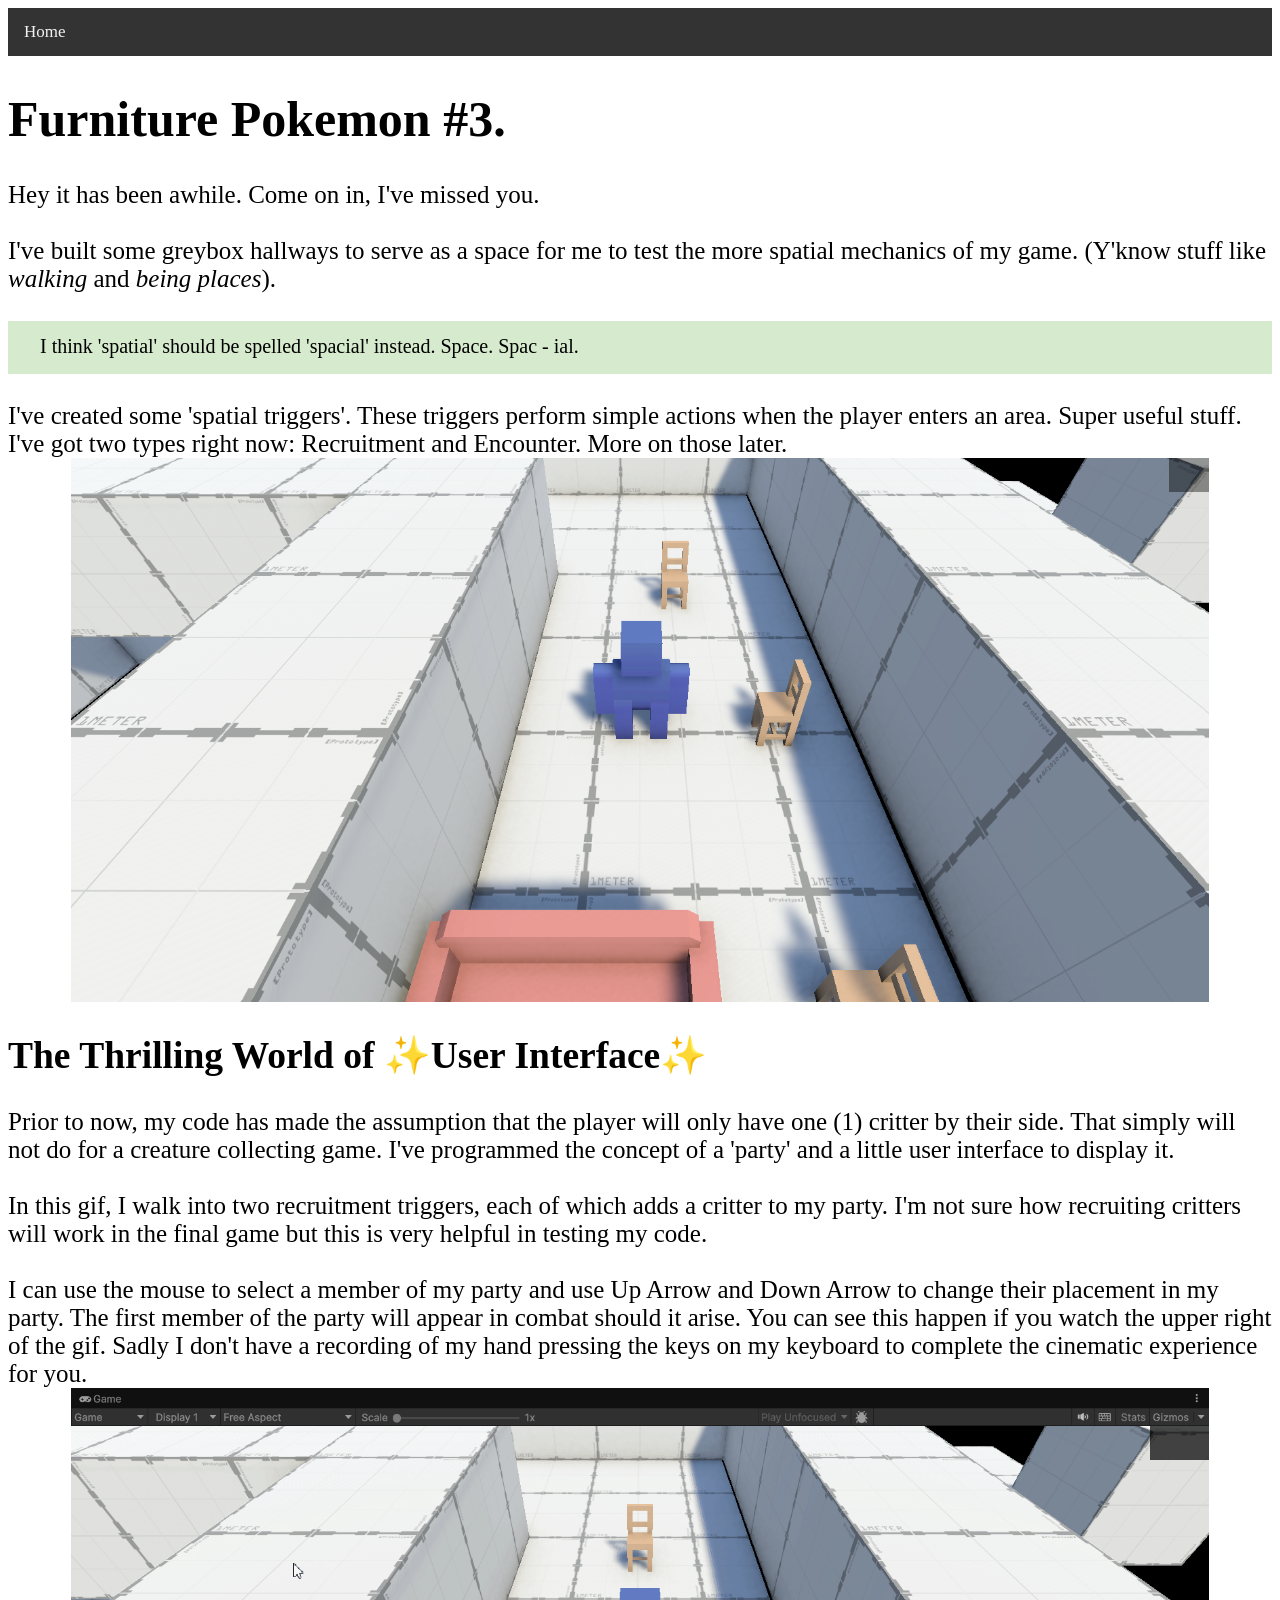
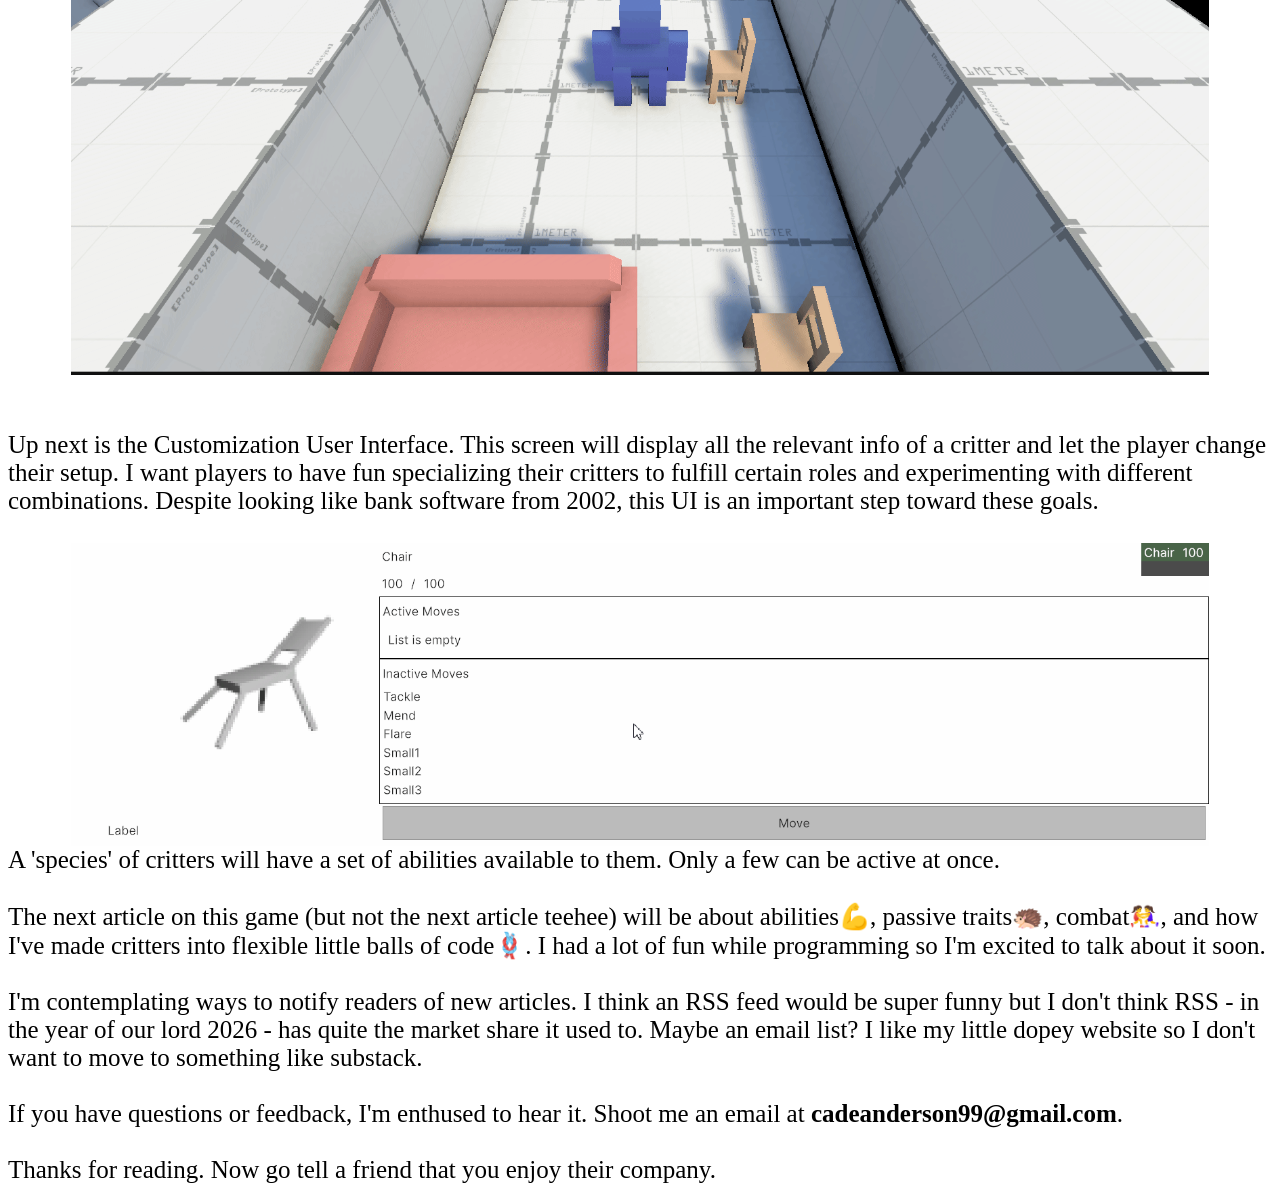
<file: articles/furnish3/furnish3.html>
<html>
    <head>
        <TITLE>Furniture Pokemon #2</TITLE>
        <link rel="stylesheet" href="../../mystyle.css">
    </head>

    <div class="topnav">
        <a href="../../index.html">Home</a>
    </div>

    <h1>Furniture Pokemon #3.</h1>
    Hey it has been awhile. Come on in, I've missed you.<br><br>

    I've built some greybox hallways to serve as a space for me to test the more spatial mechanics of my game. (Y'know stuff like <i>walking</i> and <i>being places</i>). 
    <br><br>
    <div class="callout2">
        I think 'spatial' should be spelled 'spacial' instead. Space. Spac - ial.
    </div>
    <br>
    I've created some 'spatial triggers'. These triggers perform simple actions when the player enters an area. Super useful stuff. I've got two types right now: Recruitment and Encounter. More on those later. 
    
    <img src="overworld.png" width="90%" alt="" class="center">

    <h2>The Thrilling World of ✨User Interface✨</h2>
    Prior to now, my code has made the assumption that the player will only have one (1) critter by their side. That simply will not do for a creature collecting game. I've programmed the concept of a 'party' and a little user interface to display it.
    <br><br>
    In this gif, I walk into two recruitment triggers, each of which adds a critter to my party. I'm not sure how recruiting critters will work in the final game but this is very helpful in testing my code.
    <br><br>
    I can use the mouse to select a member of my party and use Up Arrow and Down Arrow to change their placement in my party. The first member of the party will appear in combat should it arise. You can see this happen if you watch the upper right of the gif. Sadly I don't have a recording of my hand pressing the keys on my keyboard to complete the cinematic experience for you.
    <img src="partyUI.gif" width="90%" alt="" class="center">
    <br><br>
    Up next is the Customization User Interface.
    This screen will display all the relevant info of a critter and let the player change their setup. I want players to have fun specializing their critters to fulfill certain roles and experimenting with different combinations. Despite looking like bank software from 2002, this UI is an important step toward these goals.
    <br><br>
    <img src="customizationUI.gif" width="90%" alt="" class="center">
     A 'species' of critters will have a set of abilities available to them. Only a few can be active at once.
    <br><br>

    The next article on this game (but not the next article teehee) will be about abilities💪, passive traits🦔, combat🤼‍♀️, and how I've made critters into flexible little balls of code🪢. I had a lot of fun while programming so I'm excited to talk about it soon.
    <br><br>

    I'm contemplating ways to notify readers of new articles. I think an RSS feed would be super funny but I don't think RSS - in the year of our lord 2026 - has quite the market share it used to. Maybe an email list? I like my little dopey website so I don't want to move to something like substack.
    <br><br>
    If you have questions or feedback, I'm enthused to hear it. Shoot me an email at <b>cadeanderson99@gmail.com</b>.

    <br><br>
    Thanks for reading. Now go tell a friend that you enjoy their company.

</html>
</file>
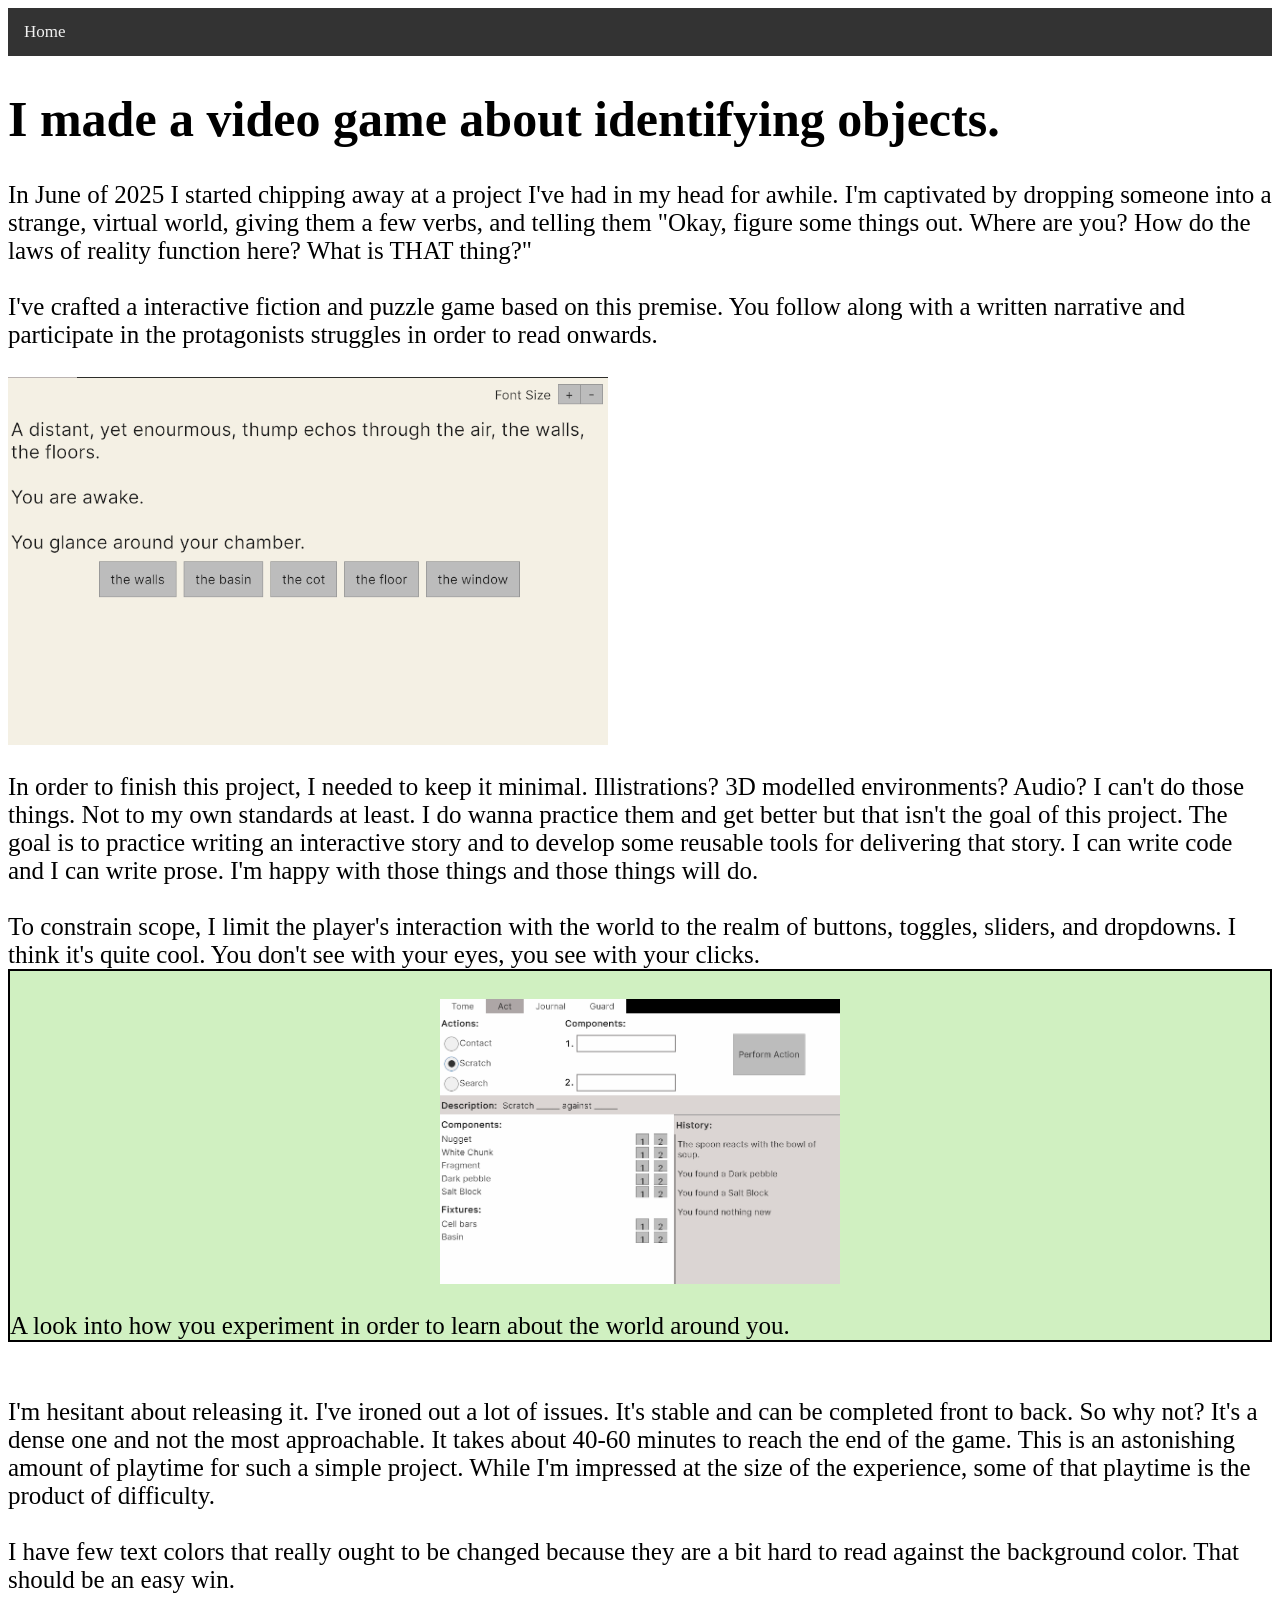
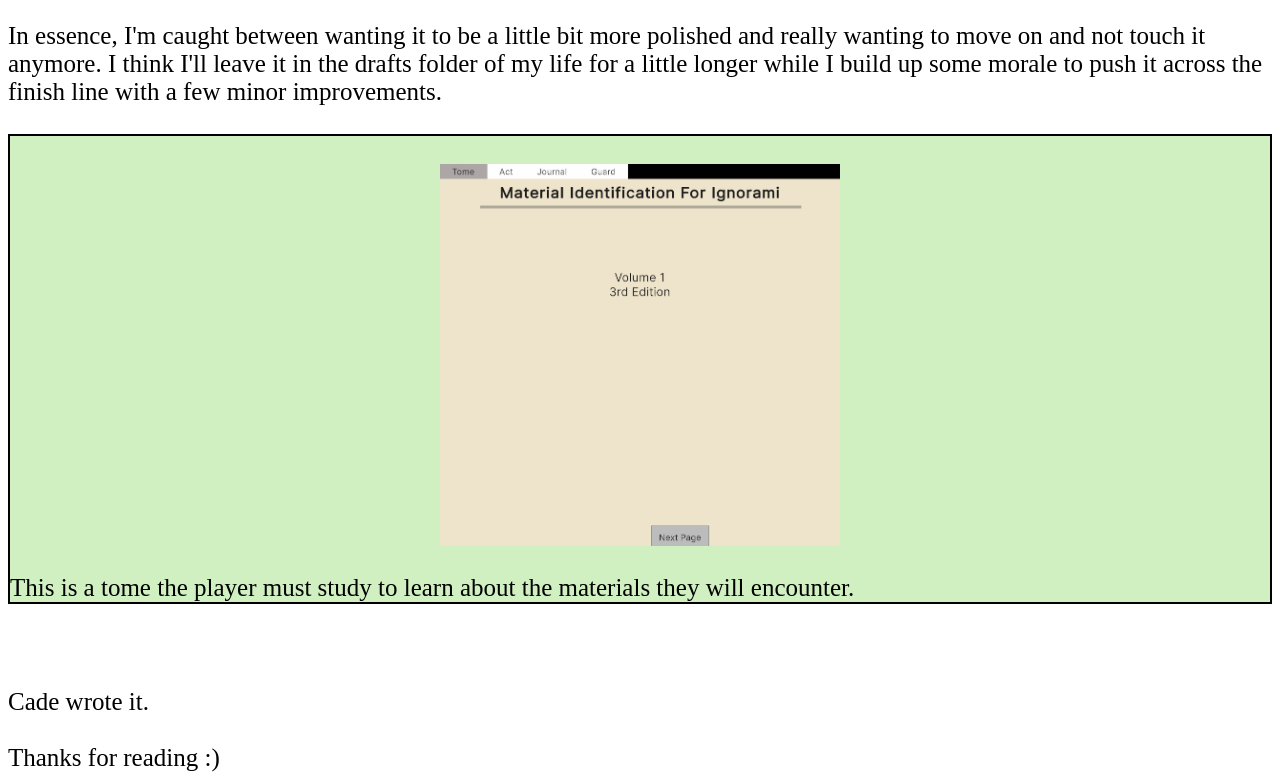
<file: articles/identification/identification.html>
<html>
    <head>
    <link rel="stylesheet" href="../../mystyle.css">
    </head>

    <div class="topnav">
    <a href="../../index.html">Home</a>
    </div>

    <h1>I made a video game about identifying objects.</h1>

    In June of 2025 I started chipping away at a project I've had in my head for awhile. I'm captivated by dropping someone into a strange, virtual world, giving them a few verbs, and telling them "Okay, figure some things out. Where are you? How do the laws of reality function here? What is THAT thing?" <br>
    <br>
    I've crafted a interactive fiction and puzzle game based on this premise. You follow along with a written narrative and participate in the protagonists struggles in order to read onwards. <br>
    <br>
    <img src="1.png" width="600" alt="">
    <br>
    <br>
    In order to finish this project, I needed to keep it minimal. Illistrations? 3D modelled environments? Audio? I can't do those things. Not to my own standards at least. I do wanna practice them and get better but that isn't the goal of this project. The goal is to practice writing an interactive story and to develop some reusable tools for delivering that story. I can write code and I can write prose. I'm happy with those things and those things will do. <br>
    <br>
    To constrain scope, I limit the player's interaction with the world to the realm of buttons, toggles, sliders, and dropdowns. I think it's quite cool. You don't see with your eyes, you see with your clicks.<br>
    <div class="callout">
        <br>
        <img src="3.png" width="400" alt="" class="center">
        <br>
        A look into how you experiment in order to learn about the world around you.
    </div>

    <br>
    <br>
    I'm hesitant about releasing it. I've ironed out a lot of issues. It's stable and can be completed front to back. So why not?

    It's a dense one and not the most approachable. It takes about 40-60 minutes to reach the end of the game. This is an astonishing amount of playtime for such a simple project. While I'm impressed at the size of the experience, some of that playtime is the product of difficulty. 
    <br>
    <br>
    I have few text colors that really ought to be changed because they are a bit hard to read against the background color. That should be an easy win.<br>
    <br>
    In essence, I'm caught between wanting it to be a little bit more polished and really wanting to move on and not touch it anymore. I think I'll leave it in the drafts folder of my life for a little longer while I build up some morale to push it across the finish line with a few minor improvements.
    <br>
    <br>
    <div class="callout">
        <br>
        <img src="2.png" width="400" alt="" class="center">
        <br>
        This is a tome the player must study to learn about the materials they will encounter.
        <br>
    </div>
    <br><br><br>
    Cade wrote it.
    <br><br>
    Thanks for reading :)

</html>
</file>
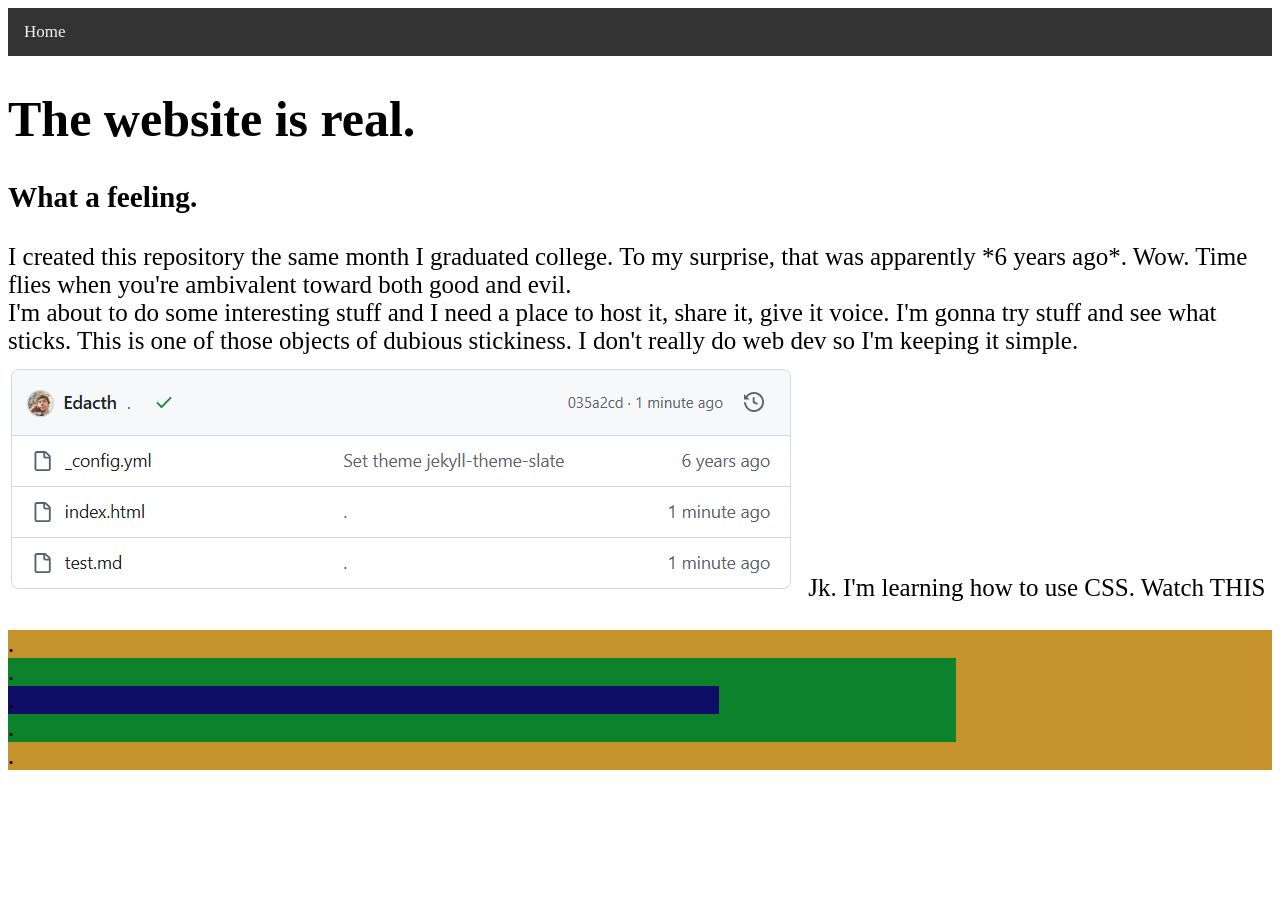
<file: articles/the_website/the_website.html>
<html>
    <head>
        <link rel="stylesheet" href="../../mystyle.css">    
    </head>

    <div class="topnav">
    <a href="../../index.html">Home</a>
    </div>

    <h1>The website is real.</h1>
        
        
    <h3>What a feeling.</h3>
    I created this repository the same month I graduated college. To my surprise, that was apparently *6 years ago*. Wow. Time flies when you're ambivalent toward both good and evil.
    <br>
    I'm about to do some interesting stuff and I need a place to host it, share it, give it voice. 
    I'm gonna try stuff and see what sticks. This is one of those objects of dubious stickiness. I don't really do web dev so I'm keeping it simple.
    <img src="1.png" alt="">

    Jk. I'm learning how to use CSS. Watch THIS
    <br>
    <br>
    <div style="background-color:rgb(197, 146, 44); ">
        .
        <div style="background-color:rgb(11, 130, 43); width:75%">
            .
            <div style="background-color:rgb(15, 14, 103);  width:75%"">
    .
            </div>
            .
        </div>
        .
    </div>
</html>
</file>
<file: mystyle.css>
.center {
  display: block;
  margin-left: auto;
  margin-right: auto;
  /* width: 50%; */
}

.callout {
  border:2px solid black;
  background-color:rgb(208, 240, 193);
}

.callout2 {
  /* border:2px solid black; */
  background-color:rgb(214, 235, 205);
  font-size: 20px;
  /* text-align: center; */
  padding-top: 14px;
  padding-bottom: 16px;
  padding-left: 32px;
  padding-right: 32px;
}

body {
    font-size: 25px;
}

.article {
  font-size: 28px;
}

.date {
  font-size: 17px;
  /* margin: 0px; */
}

.topnav {
  background-color: #333;
  overflow: hidden;
}

/* Style the links inside the navigation bar */
.topnav a {
  float: left;
  color: #f2f2f2;
  text-align: center;
  padding: 14px 16px;
  text-decoration: none;
  font-size: 17px;
}

/* Change the color of links on hover */
.topnav a:hover {
  background-color: #ddd;
  color: black;
}

/* Add a color to the active/current link */
.topnav a.active {
  background-color: #04AA6D;
  color: white;
}
</file>
